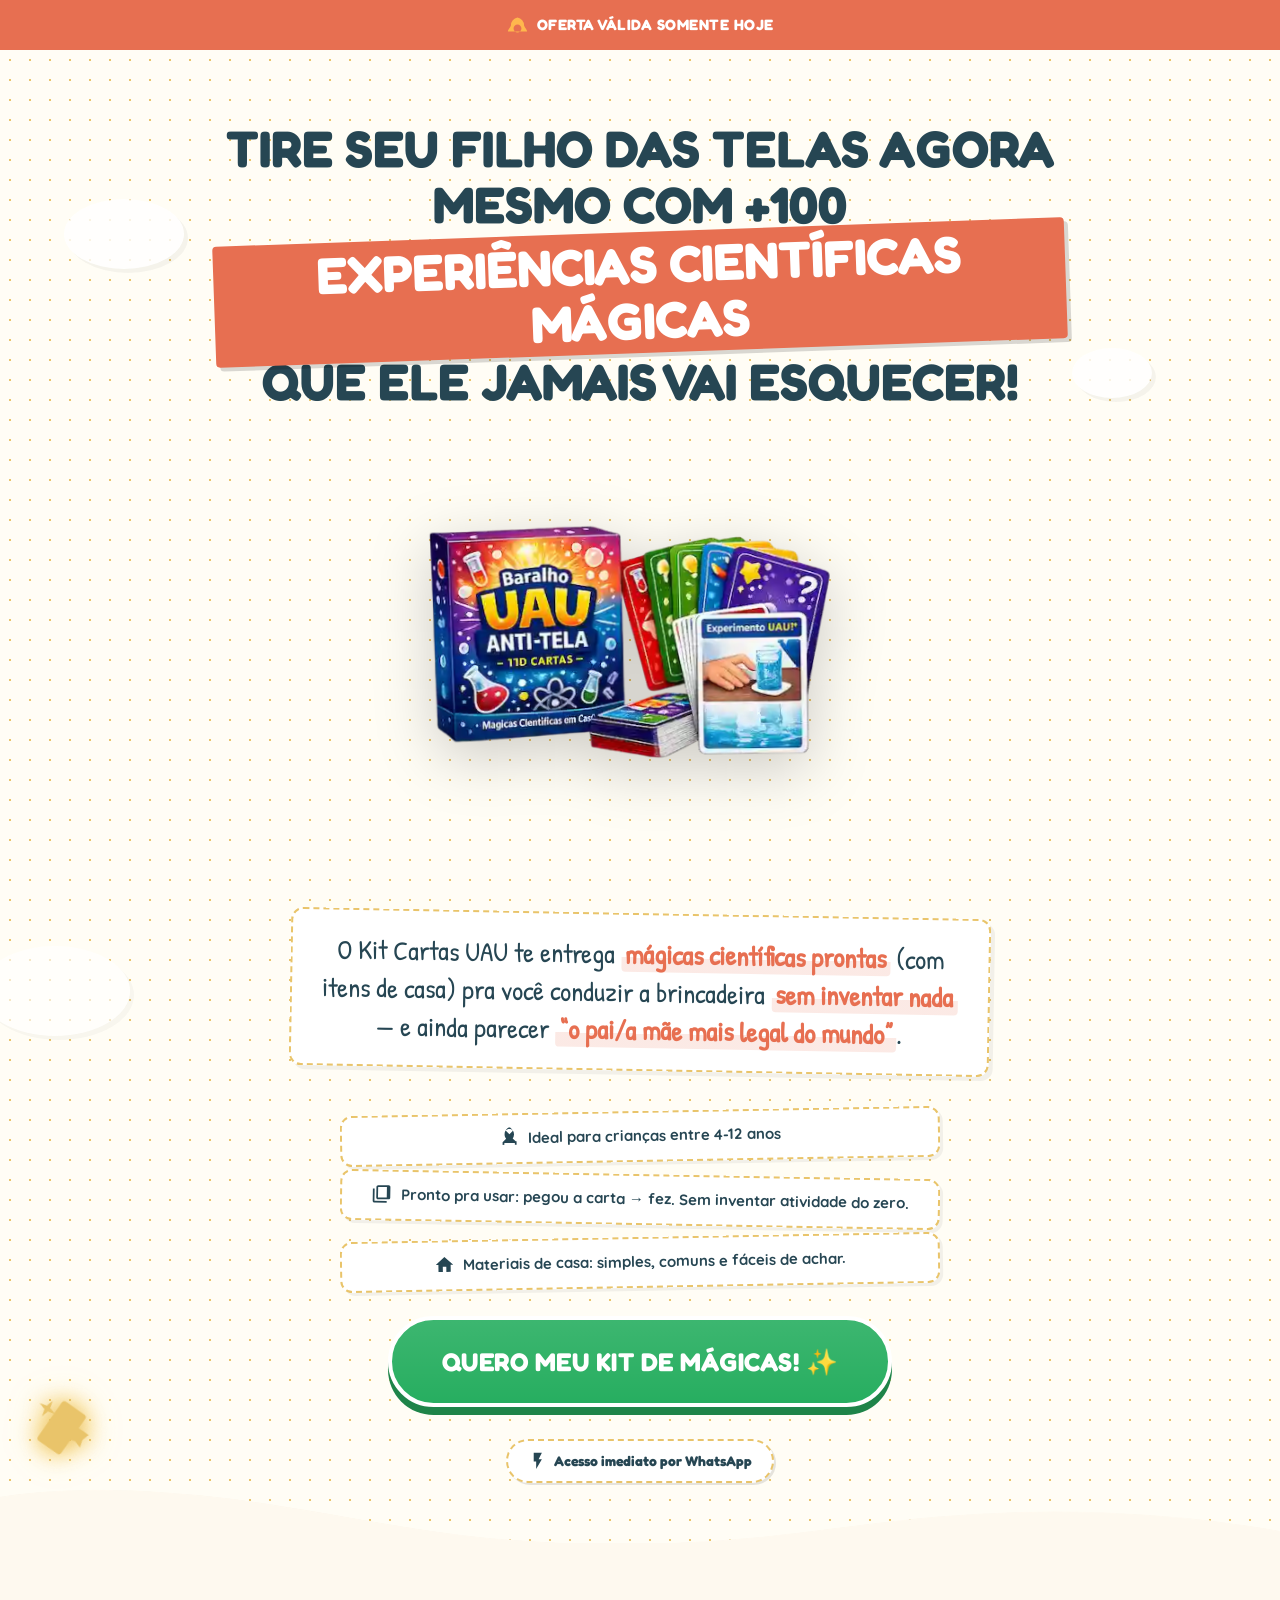
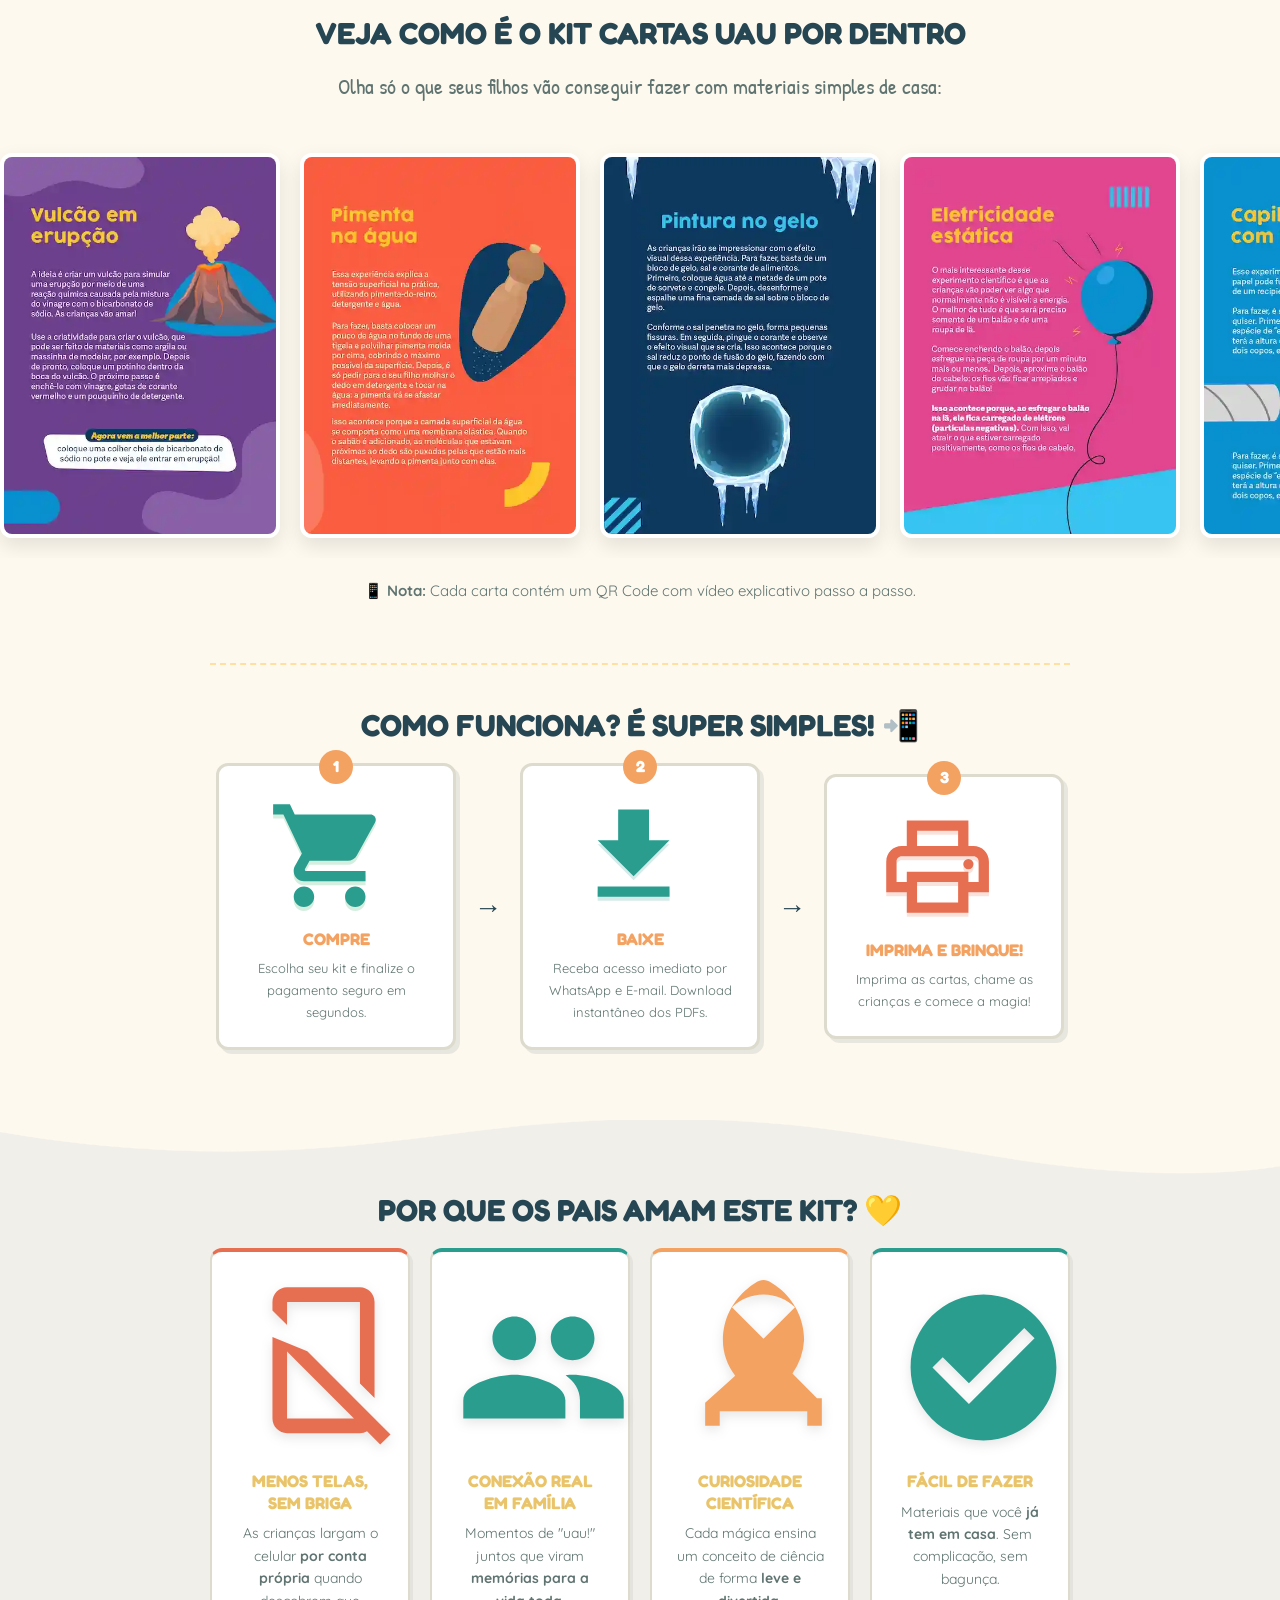
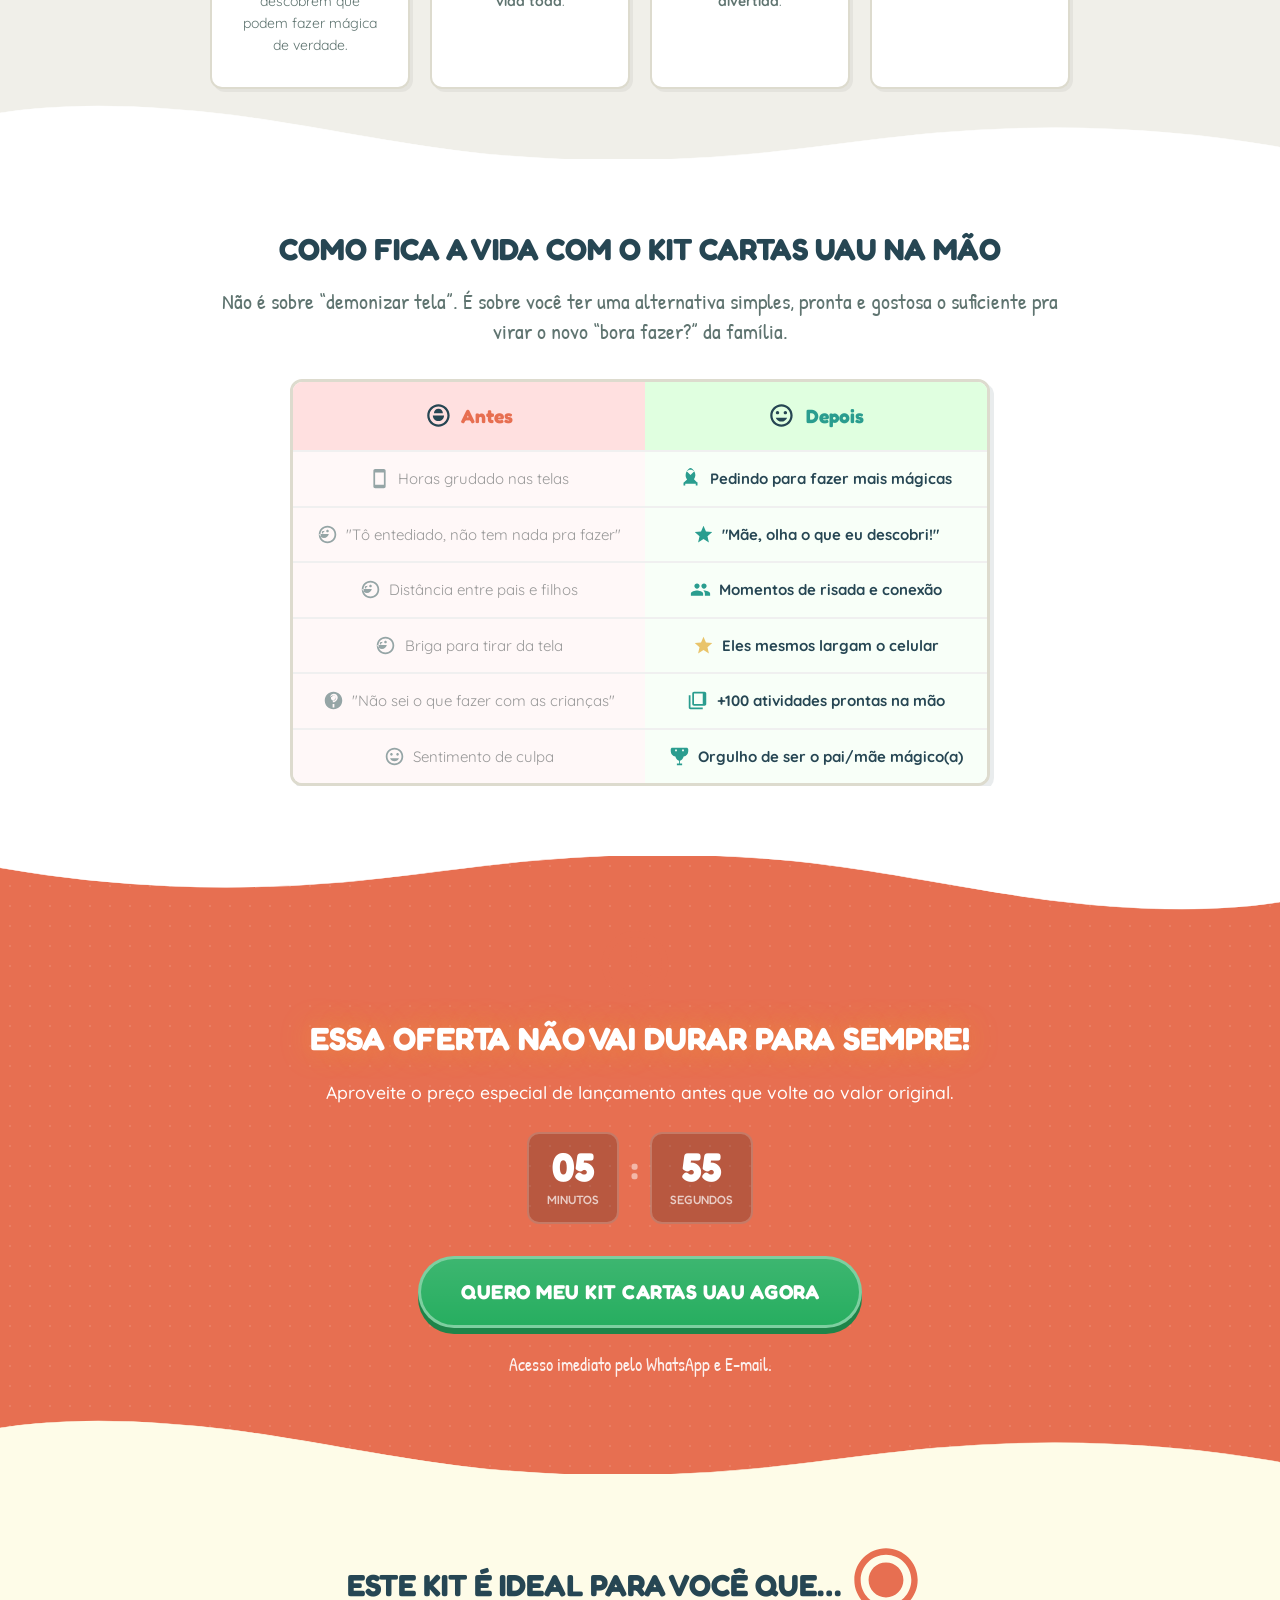
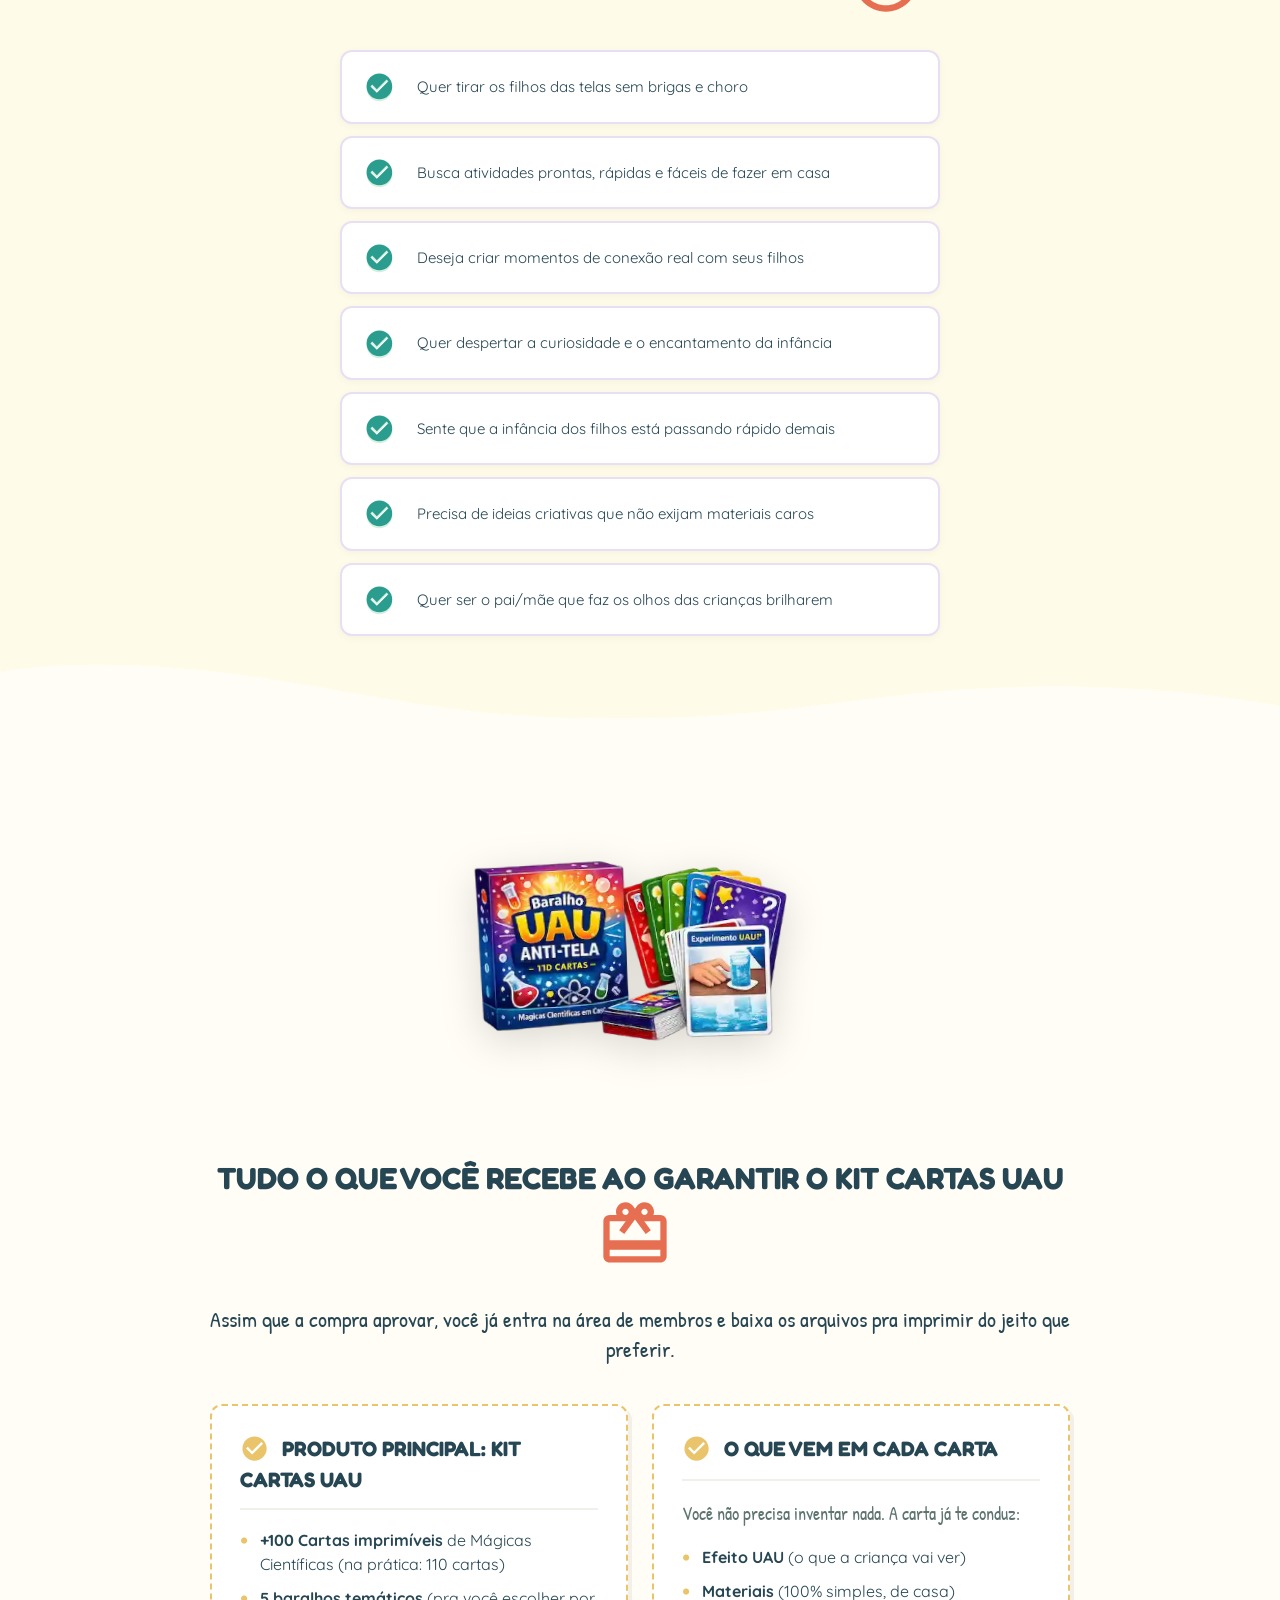
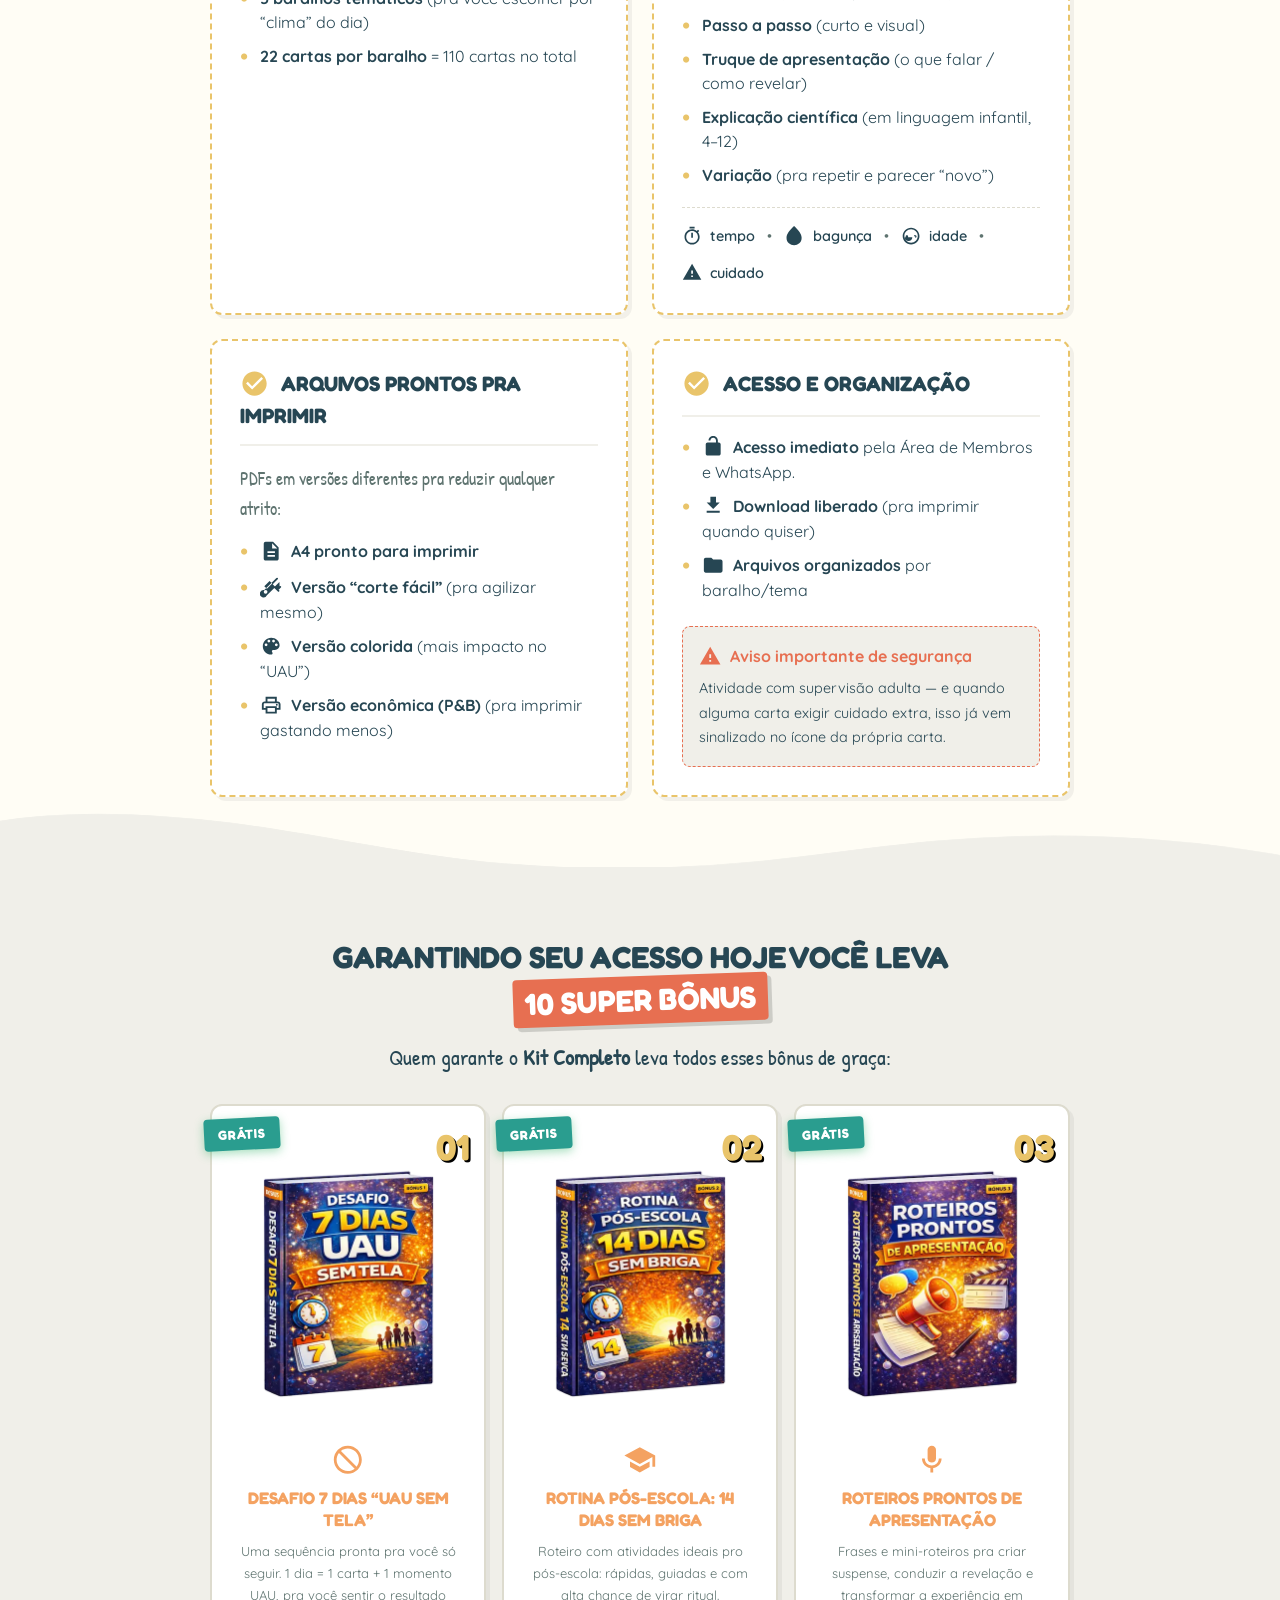
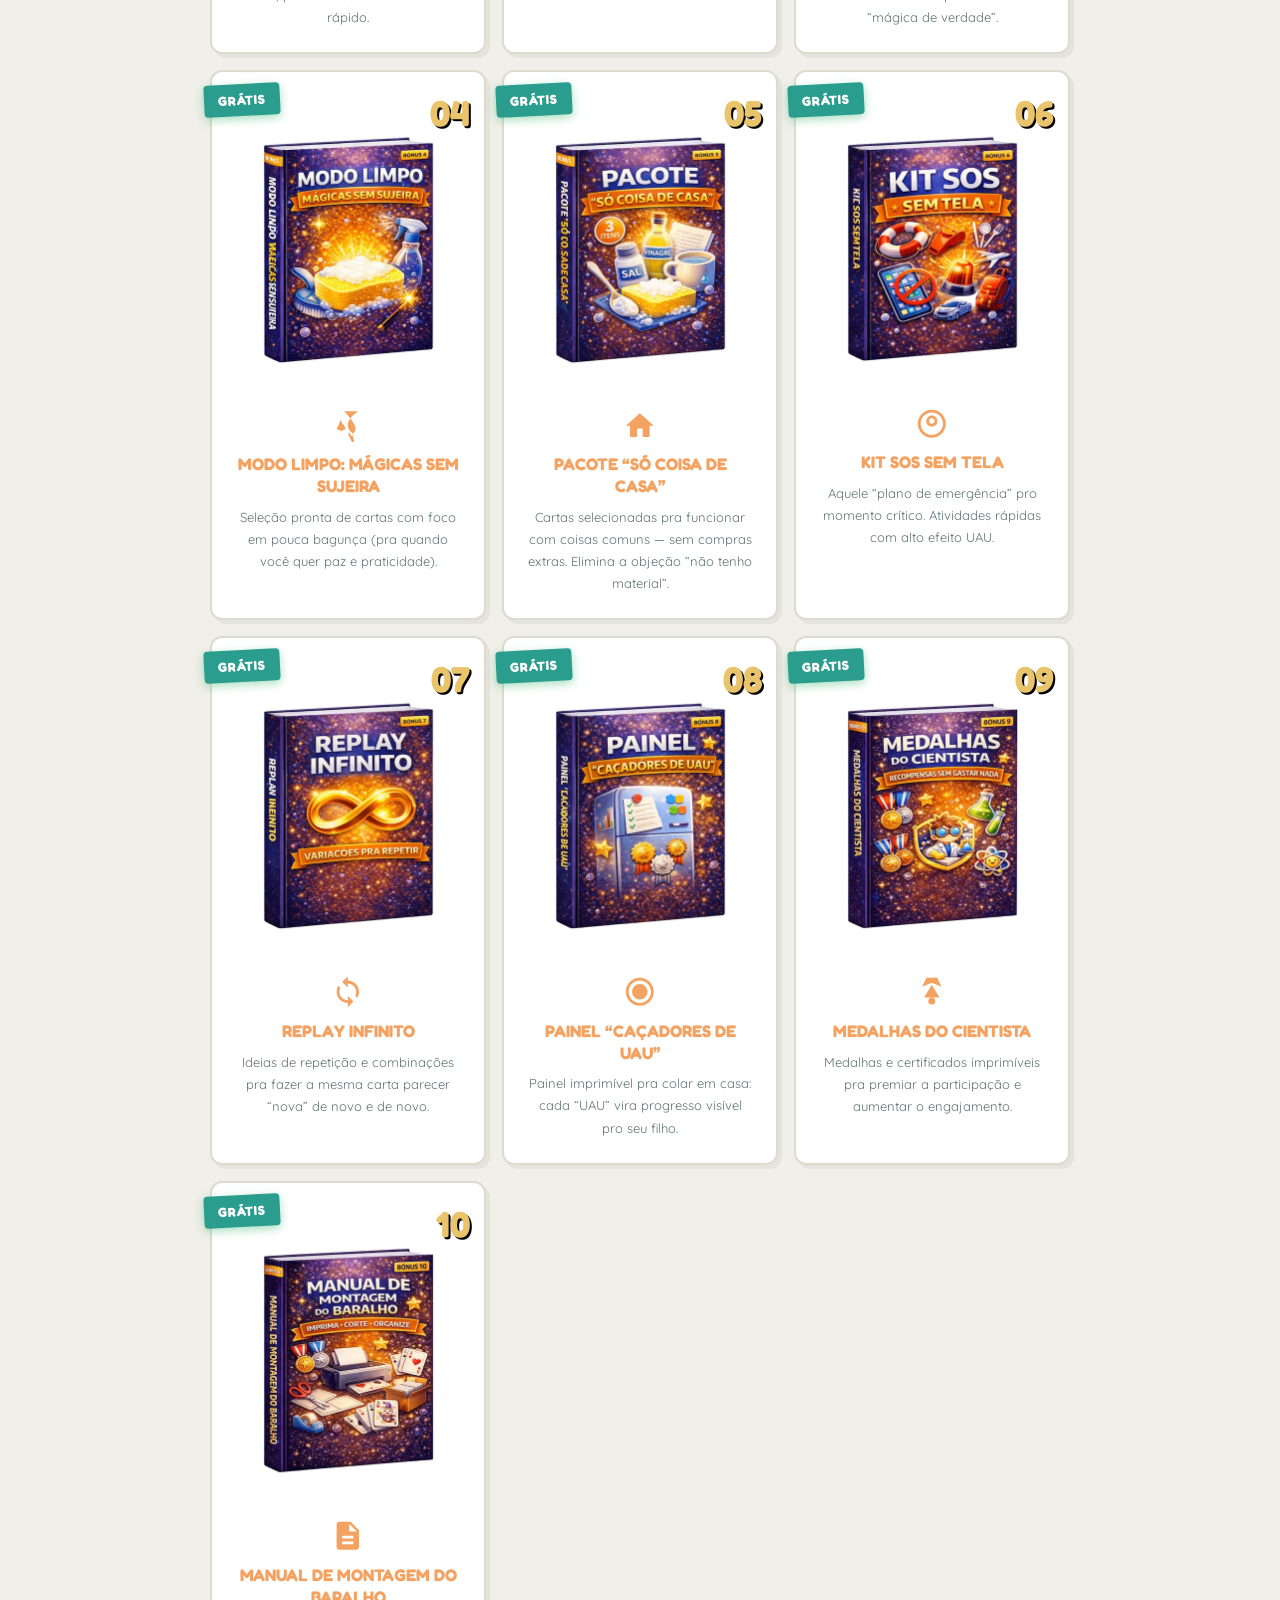
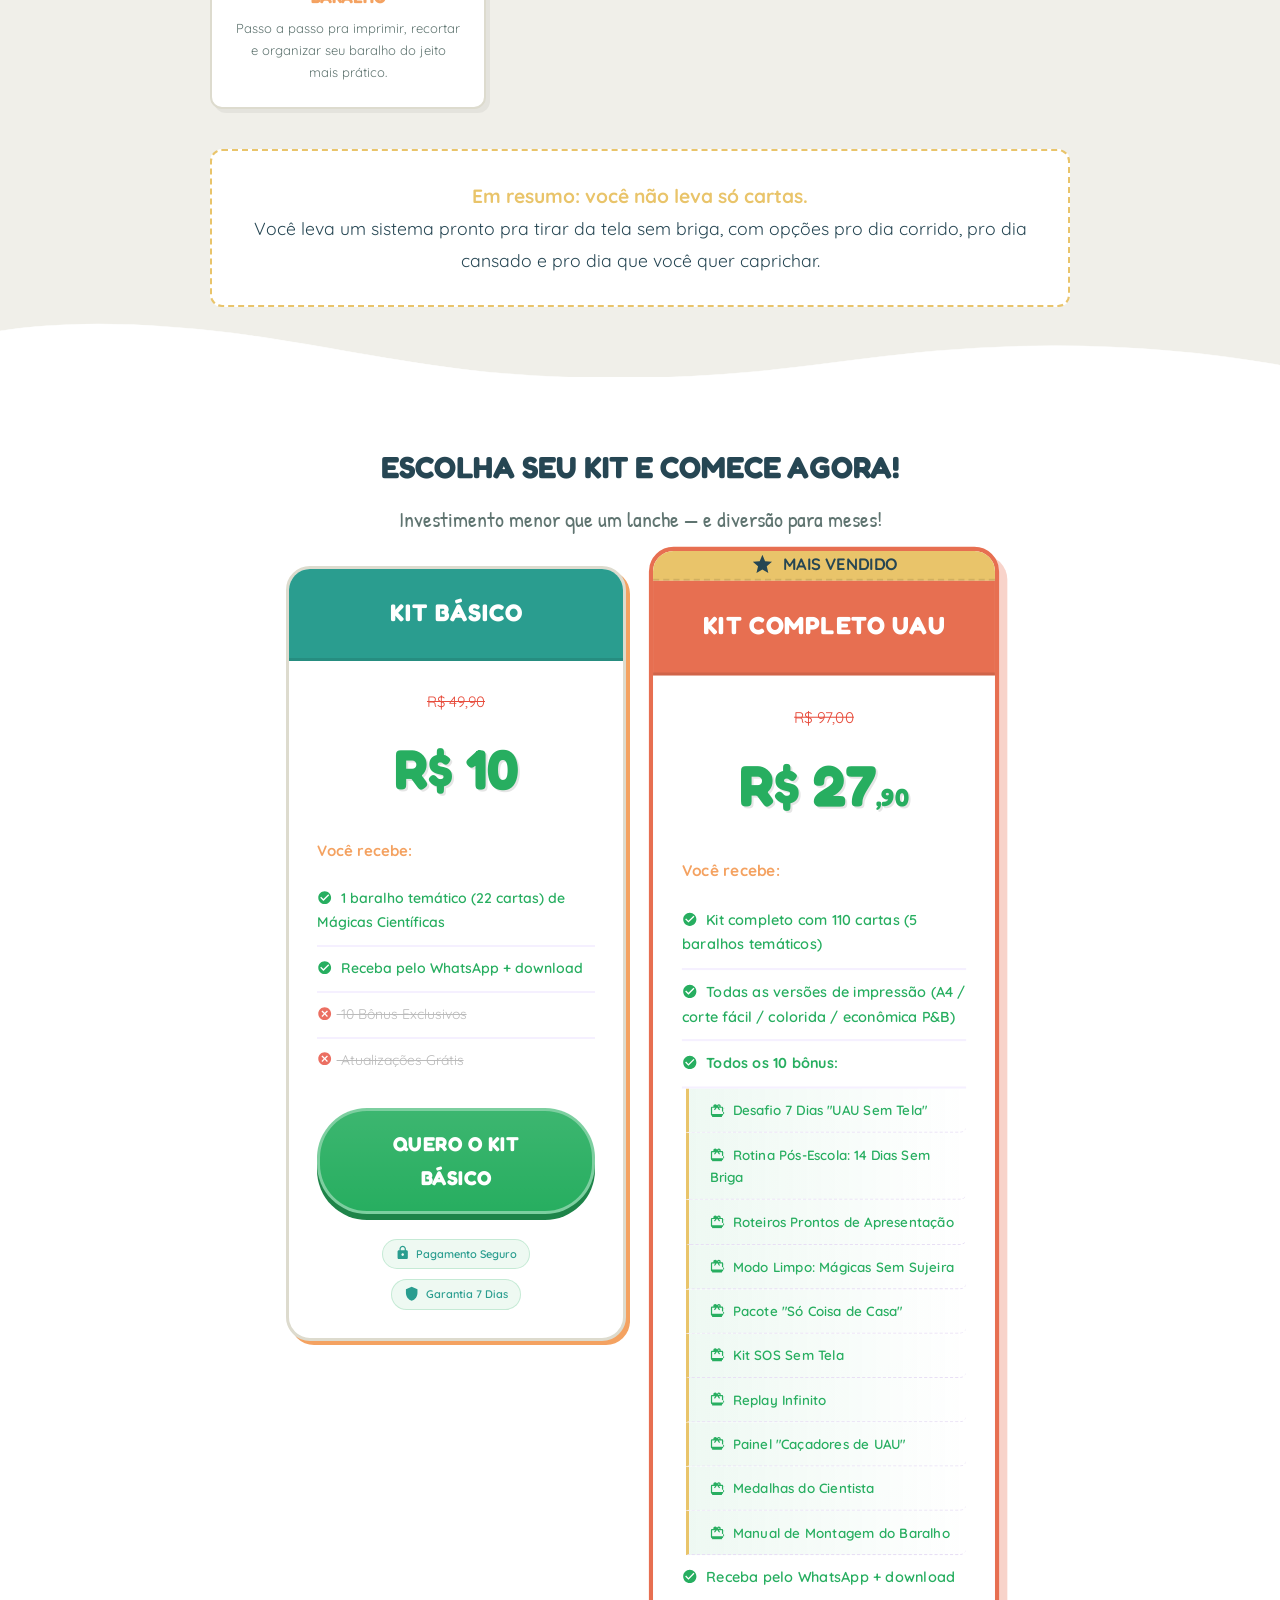
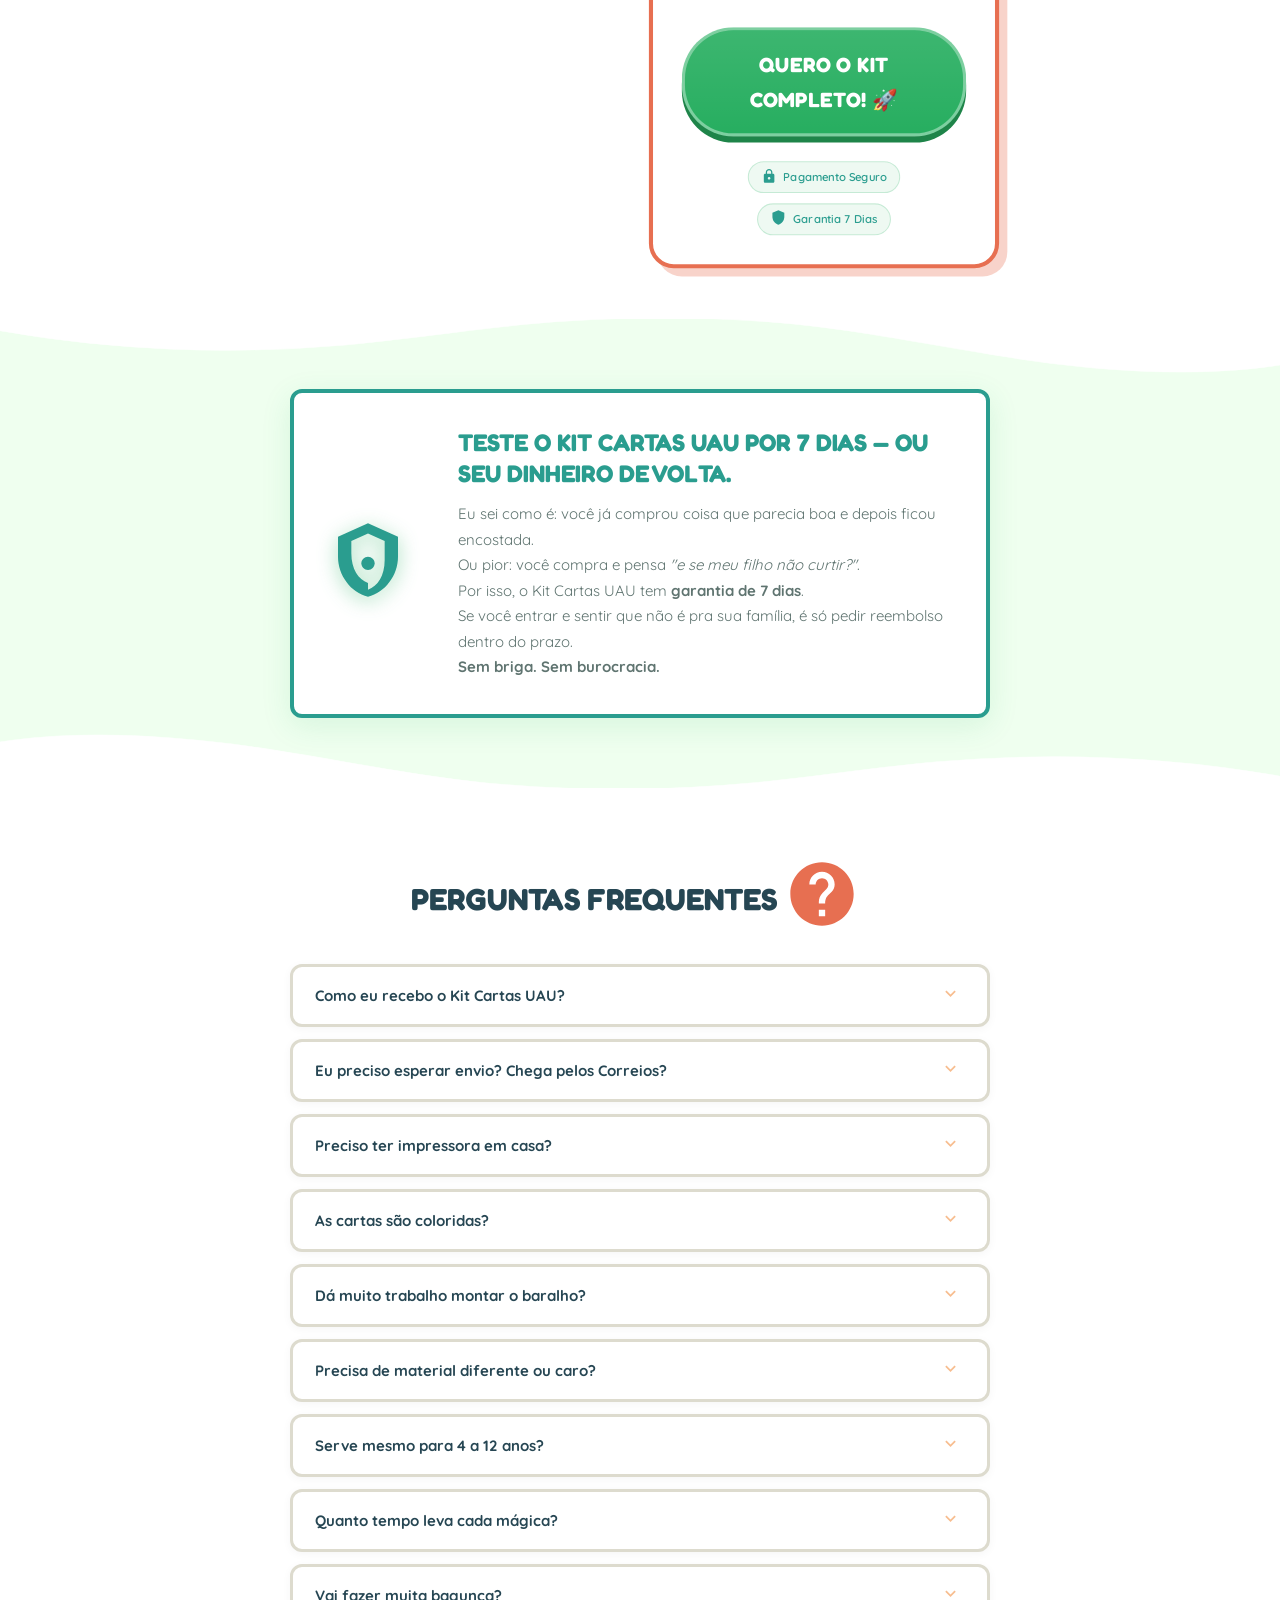
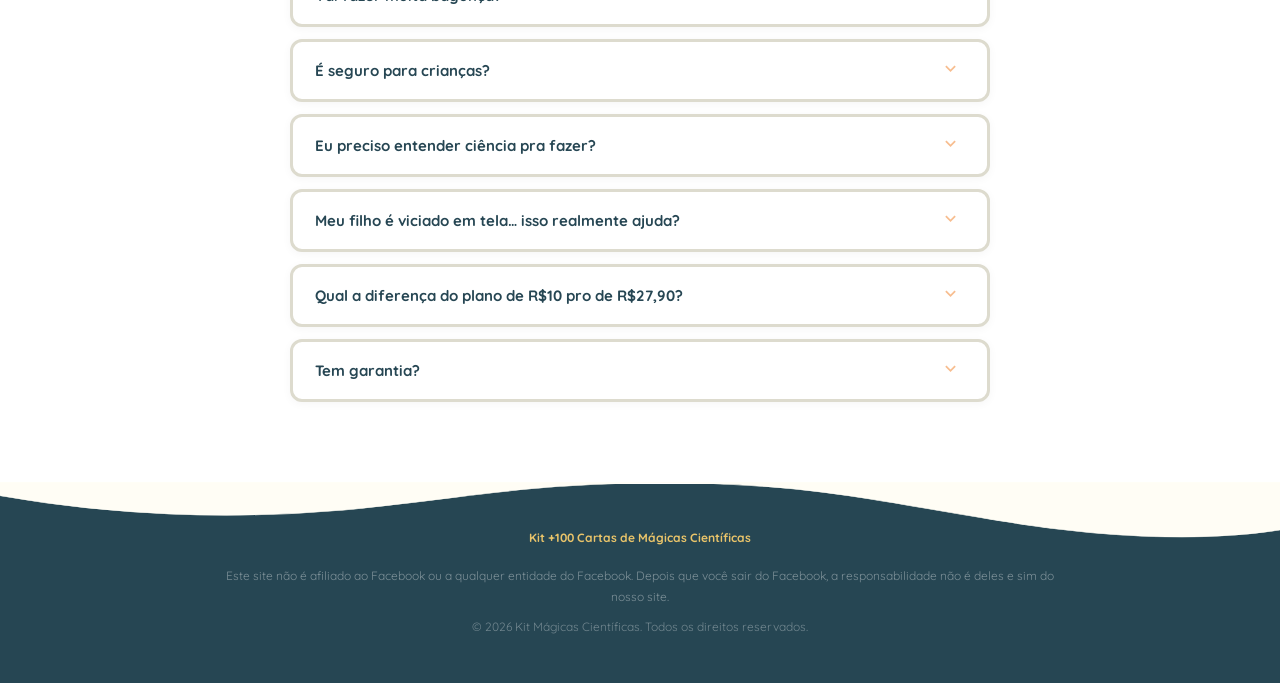
<file: web2.zip_produtosdigitais_shop/index.html>
<!DOCTYPE html><html lang="pt-BR"><head>
    <script>
  window.pixelId = "69ba02cfcd844e75fb154d87";
  var a = document.createElement("script");
  a.setAttribute("async", "");
  a.setAttribute("defer", "");
  a.setAttribute("src", "https://cdn.utmify.com.br/scripts/pixel/pixel.js");
  document.head.appendChild(a);
</script>
<script src="scripts/latest.js" data-utmify-prevent-subids="" async="" defer=""></script>
  <meta charset="UTF-8">
  <meta name="viewport" content="width=device-width,initial-scale=1">
  <title>Kit +100 Cartas de Mágicas Científicas | Transforme sua casa em um laboratório de mágicas!</title>
  <meta name="description" content="Mais de 100 cartas imprimíveis de experimentos científicos apresentados como mágicas. Tire seus filhos das telas e crie momentos mágicos em família!">
  <link rel="preconnect" href="https://fonts.googleapis.com">
  <link rel="preconnect" href="https://fonts.gstatic.com" crossorigin="">
  <link rel="preconnect" href="https://i.ibb.co">
  <link href="https://fonts.googleapis.com/css2?family=Fredoka:wght@400;500;600;700&family=Patrick+Hand&family=Quicksand:wght@400;500;600;700&display=swap" rel="stylesheet">
  <link rel="stylesheet" href="styles/styles.css">
</head>

<body>



  <!-- BLOCO 1: VENDA IMEDIATA -->
  <div class="urgency-bar">
    <span><svg class="icon" viewBox="0 0 24 24">
        <path d="M19.48 13.03A9 9 0 0 0 12 4a9 9 0 0 0-7.48 9.03C3.51 15.65 1 18.06 1 20h22c0-1.94-2.51-4.35-3.52-6.97zM12 21c-2.48 0-4.5-2.02-4.5-4.5S9.52 12 12 12s4.5 2.02 4.5 4.5S14.48 21 12 21z"></path>
      </svg> <strong>OFERTA VÁLIDA SOMENTE HOJE</strong></span>
  </div>

  <section id="hero" class="hero">
    <div class="hero-clouds">
      <div class="cloud"></div>
      <div class="cloud"></div>
      <div class="cloud"></div>
    </div>
    <div class="hero-wand"><svg class="icon" viewBox="0 0 24 24">
        <path d="M7.5 5.6L10 7 8.6 4.5 10 2 7.5 3.4 5 2l1.4 2.5L5 7zm12 9.8L17 13l-1.4 2.4L13 17l2.6 1.4L17 21l1.4-2.6L21 17zM20.88 9.26L14.74 3.12a.996.996 0 0 0-1.41 0L2.12 14.33c-.39.39-.39 1.02 0 1.41l6.14 6.14c.39.39 1.02.39 1.41 0l11.21-11.21c.39-.39.39-1.02 0-1.41z"></path>
      </svg></div>
    <div class="container">
      <h1>Tire seu filho das telas agora mesmo com +100 <span class="highlight">Experiências Científicas Mágicas</span>
        que ele jamais vai esquecer!</h1>
      <img src="pics/capa-baralho-uau-1-1.webp" alt="Kit +100 Cartas de Mágicas Científicas" class="hero-img" width="450" height="600" fetchpriority="high" decoding="async">
      <p class="hero-sub">O Kit Cartas UAU te entrega <strong class="sub-highlight">mágicas científicas prontas</strong>
        (com itens de casa) pra você conduzir
        a brincadeira <strong class="sub-highlight">sem inventar nada</strong> — e ainda parecer <strong class="sub-highlight">“o pai/a mãe mais legal do mundo”</strong>.
      </p>
      <div class="hero-checks">
        <div class="hero-check yellow"><svg class="icon" viewBox="0 0 24 24">
            <path d="M19 16.2l-3.37-3.37a8.96 8.96 0 0 0 1.6-4.59c0-2.88-1.34-5.43-3.41-7.1C13.43.59 12.74 0 12 0s-1.43.59-2.16 1.15C7.77 2.81 6.43 5.36 6.43 8.24c0 1.83.63 3.51 1.69 4.88L4 16.83V20h2v-2h12v2h2v-3.8zM12 2C13.68 2 15.2 2.66 16.32 3.74L12 8.05 7.68 3.74C8.8 2.66 10.32 2 12 2z"></path>
          </svg> Ideal para crianças entre 4-12 anos</div>
        <div class="hero-check blue"><svg class="icon" viewBox="0 0 24 24">
            <path d="M20 2H8c-1.1 0-2 .9-2 2v12c0 1.1.9 2 2 2h12c1.1 0 2-.9 2-2V4c0-1.1-.9-2-2-2zm-2 14H8V4h10v12zM4 6H2v14c0 1.1.9 2 2 2h14v-2H4V6z"></path>
          </svg> Pronto pra usar: pegou a carta → fez. Sem inventar atividade do zero.</div>
        <div class="hero-check green"><svg class="icon" viewBox="0 0 24 24">
            <path d="M10 20v-6h4v6h5v-8h3L12 3 2 12h3v8z"></path>
          </svg> Materiais de casa: simples, comuns e fáceis de achar.</div>
      </div>
      <a href="#ofertas" class="cta-btn pulse">QUERO MEU KIT DE MÁGICAS! ✨</a>
      <div class="hero-seals">
        <span class="hero-seal"><svg class="icon" viewBox="0 0 24 24">
            <path d="M7 2v11h3v9l7-12h-4l4-8z"></path>
          </svg> Acesso imediato por WhatsApp</span>
      </div>
    </div>
    <div class="section-divider section-divider-bottom divider-demo">
      <svg data-name="Layer 1" xmlns="http://www.w3.org/2000/svg" viewBox="0 0 1200 120" preserveAspectRatio="none">
        <path d="M321.39,56.44c58-10.79,114.16-30.13,172-41.86,82.39-16.72,168.19-17.73,250.45-.39C823.78,31,906.67,72,985.66,92.83c70.05,18.48,146.53,26.09,214.34,3V0H0V27.35A600.21,600.21,0,0,0,321.39,56.44Z" fill="currentColor"></path>
      </svg>
    </div>

  </section>

  <!-- BLOCO 2: DEMONSTRATIVO -->
  <section id="demo" class="section demo">
    <div class="container">
      <h2>Veja como é o Kit Cartas UAU por dentro</h2>
      <p class="section-sub">Olha só o que seus filhos vão conseguir fazer com materiais simples de casa:</p>
      <div class="showcase-carousel">
        <div class="showcase-track">
          <!-- Slide 1 -->
          <div class="showcase-item"><img src="pics/pag1.webp" alt="Página Interna 1" width="300" height="425" loading="lazy" decoding="async"></div>
          <!-- Slide 2 -->
          <div class="showcase-item"><img src="pics/pag2.webp" alt="Página Interna 2" width="300" height="425" loading="lazy" decoding="async"></div>
          <!-- Slide 3 -->
          <div class="showcase-item"><img src="pics/pag3.webp" alt="Página Interna 3" width="300" height="425" loading="lazy" decoding="async"></div>
          <!-- Slide 4 -->
          <div class="showcase-item"><img src="pics/pag4.webp" alt="Página Interna 4" width="300" height="425" loading="lazy" decoding="async"></div>
          <!-- Slide 5 -->
          <div class="showcase-item"><img src="pics/pag5.webp" alt="Página Interna 5" width="300" height="425" loading="lazy" decoding="async"></div>
          <!-- Slide 6 -->
          <div class="showcase-item"><img src="pics/pag6.webp" alt="Página Interna 6" width="300" height="425" loading="lazy" decoding="async"></div>
          <!-- Slide 7 -->
          <div class="showcase-item"><img src="pics/pag7.webp" alt="Página Interna 7" width="300" height="425" loading="lazy" decoding="async"></div>

          <!-- Duplicate for seamless loop -->
          <div class="showcase-item"><img src="pics/pag1.webp" alt="Página Interna 1" width="300" height="425" loading="lazy" decoding="async"></div>
          <div class="showcase-item"><img src="pics/pag2.webp" alt="Página Interna 2" width="300" height="425" loading="lazy" decoding="async"></div>
          <div class="showcase-item"><img src="pics/pag3.webp" alt="Página Interna 3" width="300" height="425" loading="lazy" decoding="async"></div>
          <div class="showcase-item"><img src="pics/pag4.webp" alt="Página Interna 4" width="300" height="425" loading="lazy" decoding="async"></div>
          <div class="showcase-item"><img src="pics/pag5.webp" alt="Página Interna 5" width="300" height="425" loading="lazy" decoding="async"></div>
          <div class="showcase-item"><img src="pics/pag6.webp" alt="Página Interna 6" width="300" height="425" loading="lazy" decoding="async"></div>
          <div class="showcase-item"><img src="pics/pag7.webp" alt="Página Interna 7" width="300" height="425" loading="lazy" decoding="async"></div>
        </div>
      </div>
      <p style="margin-top:20px; font-size:15px; text-align:center; color: var(--text-light)">📱 <strong>Nota:</strong>
        Cada carta contém um QR Code com vídeo explicativo passo a passo.</p>

      <!-- COMO FUNCIONA (Moved into Block 2) -->
      <div style="margin-top: 60px; padding-top: 40px; border-top: 2px dashed #ffe0a0;">
        <h2>Como Funciona? É Super Simples! 📲</h2>
        <div class="steps-grid">
          <div class="step-card">
            <div class="step-num">1</div>
            <div class="step-icon"><svg class="icon" viewBox="0 0 24 24">
                <path d="M7 18c-1.1 0-1.99.9-1.99 2S5.9 22 7 22s2-.9 2-2-.9-2-2-2zM1 2v2h2l3.6 7.59-1.35 2.45c-.16.28-.25.61-.25.96 0 1.1.9 2 2 2h12v-2H7.42c-.14 0-.25-.11-.25-.25l.03-.12.9-1.63h7.45c.75 0 1.41-.41 1.75-1.03l3.58-6.49c.08-.14.12-.31.12-.48 0-.55-.45-1-1-1H5.21l-.94-2H1zm16 16c-1.1 0-1.99.9-1.99 2s.89 2 1.99 2 2-.9 2-2-.9-2-2-2z"></path>
              </svg></div>
            <h3>Compre</h3>
            <p>Escolha seu kit e finalize o pagamento seguro em segundos.</p>
          </div>
          <div class="step-arrow">→</div>
          <div class="step-card">
            <div class="step-num">2</div>
            <div class="step-icon"><svg class="icon" viewBox="0 0 24 24">
                <path d="M19 9h-4V3H9v6H5l7 7 7-7zM5 18v2h14v-2H5z"></path>
              </svg></div>
            <h3>Baixe</h3>
            <p>Receba acesso imediato por WhatsApp e E-mail. Download instantâneo dos PDFs.</p>
          </div>
          <div class="step-arrow">→</div>
          <div class="step-card">
            <div class="step-num">3</div>
            <div class="step-icon"><svg class="icon" viewBox="0 0 24 24">
                <path d="M19 8h-1V3H6v5H5c-1.66 0-3 1.34-3 3v6h4v4h12v-4h4v-6c0-1.66-1.34-3-3-3zM8 5h8v3H8V5zm8 12v2H8v-4h8v2zm2-2v-2H6v2H4v-4c0-.55.45-1 1-1h14c.55 0 1 .45 1 1v4h-2z"></path>
                <circle cx="18" cy="11.5" r="1"></circle>
              </svg></div>
            <h3>Imprima e Brinque!</h3>
            <p>Imprima as cartas, chame as crianças e comece a magia!</p>
          </div>
        </div>
      </div>
    </div>
  </section>

  <!-- BLOCO 3: BENEFÍCIOS -->
  <section id="beneficios" class="section benefits">
    <div class="section-divider section-divider-top divider-demo">
      <svg data-name="Layer 1" xmlns="http://www.w3.org/2000/svg" viewBox="0 0 1200 120" preserveAspectRatio="none">
        <path d="M321.39,56.44c58-10.79,114.16-30.13,172-41.86,82.39-16.72,168.19-17.73,250.45-.39C823.78,31,906.67,72,985.66,92.83c70.05,18.48,146.53,26.09,214.34,3V0H0V27.35A600.21,600.21,0,0,0,321.39,56.44Z" fill="currentColor"></path>
      </svg>
    </div>
    <div class="container">
      <h2>Por Que os Pais Amam Este Kit? 💛</h2>
      <div class="benefits-grid">
        <div class="benefit-card" style="border-top:4px solid var(--primary)">
          <div class="benefit-icon"><svg class="icon" viewBox="0 0 24 24">
              <path d="M23 1.01L1.01 23 23 1.01M5 7.82V19c0 1.1.9 2 2 2h10c.35 0 .68-.09.97-.26l1.81 1.81 1.41-1.36-1.41-1.41-10-10L5 7.82zM7 19V9.82L16.18 19H7zM17 1H7c-1.1 0-2 .9-2 2v1.18l2 2V3h10v11.18l2 2V3c0-1.1-.9-2-2-2z"></path>
            </svg></div>
          <h3>Menos Telas, Sem Briga</h3>
          <p>As crianças largam o celular <strong>por conta própria</strong> quando descobrem que podem fazer mágica de
            verdade.</p>
        </div>
        <div class="benefit-card" style="border-top:4px solid var(--accent)">
          <div class="benefit-icon"><svg class="icon" viewBox="0 0 24 24">
              <path d="M16 11c1.66 0 2.99-1.34 2.99-3S17.66 5 16 5c-1.66 0-3 1.34-3 3s1.34 3 3 3zm-8 0c1.66 0 2.99-1.34 2.99-3S9.66 5 8 5C6.34 5 5 6.34 5 8s1.34 3 3 3zm0 2c-2.33 0-7 1.17-7 3.5V19h14v-2.5c0-2.33-4.67-3.5-7-3.5zm8 0c-.29 0-.62.02-.97.05 1.16.84 1.97 1.97 1.97 3.45V19h6v-2.5c0-2.33-4.67-3.5-7-3.5z"></path>
            </svg></div>
          <h3>Conexão Real em Família</h3>
          <p>Momentos de "uau!" juntos que viram <strong>memórias para a vida toda</strong>.</p>
        </div>
        <div class="benefit-card" style="border-top:4px solid var(--magic)">
          <div class="benefit-icon"><svg class="icon" viewBox="0 0 24 24">
              <path d="M19.34 16.2l-3.37-3.37a8.96 8.96 0 0 0 1.6-4.59c0-2.88-1.34-5.43-3.41-7.1C13.43.59 12.74 0 12 0s-1.43.59-2.16 1.15C7.77 2.81 6.43 5.36 6.43 8.24c0 1.83.63 3.51 1.69 4.88L4 16.83V20h2v-2h12v2h2v-3.8zM12 2C13.68 2 15.2 2.66 16.32 3.74L12 8.05 7.68 3.74C8.8 2.66 10.32 2 12 2z"></path>
            </svg></div>
          <h3>Curiosidade Científica</h3>
          <p>Cada mágica ensina um conceito de ciência de forma <strong>leve e divertida</strong>.</p>
        </div>
        <div class="benefit-card" style="border-top:4px solid var(--success)">
          <div class="benefit-icon"><svg class="icon" viewBox="0 0 24 24">
              <path d="M12 2C6.48 2 2 6.48 2 12s4.48 10 10 10 10-4.48 10-10S17.52 2 12 2zm-2 15l-5-5 1.41-1.41L10 14.17l7.59-7.59L19 8l-9 9z"></path>
            </svg></div>
          <h3>Fácil de Fazer</h3>
          <p>Materiais que você <strong>já tem em casa</strong>. Sem complicação, sem bagunça.</p>
        </div>
      </div>
    </div>
    <div class="section-divider section-divider-bottom">
      <svg data-name="Layer 1" xmlns="http://www.w3.org/2000/svg" viewBox="0 0 1200 120" preserveAspectRatio="none">
        <path d="M321.39,56.44c58-10.79,114.16-30.13,172-41.86,82.39-16.72,168.19-17.73,250.45-.39C823.78,31,906.67,72,985.66,92.83c70.05,18.48,146.53,26.09,214.34,3V0H0V27.35A600.21,600.21,0,0,0,321.39,56.44Z" fill="currentColor"></path>
      </svg>
    </div>
  </section>

  <!-- BLOCO 4: COMPARATIVO ANTES x DEPOIS -->
  <section id="comparativo" class="section comparativo">
    <div class="container">
      <h2>Como fica a vida com o Kit Cartas UAU na mão</h2>
      <p class="section-sub">Não é sobre “demonizar tela”. É sobre você ter uma alternativa simples, pronta e gostosa o
        suficiente pra virar o novo “bora fazer?” da família.</p>
      <div class="table-wrap">
        <table class="compare-table">
          <thead>
            <tr>
              <th><svg class="icon" viewBox="0 0 24 24">
                  <path d="M12 2C6.48 2 2 6.48 2 12s4.48 10 10 10 10-4.48 10-10S17.52 2 12 2zm0 18c-4.41 0-8-3.59-8-8s3.59-8 8-8 8 3.59 8 8-3.59 8-8 8zm0-14c-2.21 0-4 1.79-4 4h8c0-2.21-1.79-4-4-4zm-5 6c0 2.76 2.24 5 5 5s5-2.24 5-5H7z"></path>
                </svg> Antes</th>
              <th><svg class="icon" viewBox="0 0 24 24">
                  <path d="M12 2C6.48 2 2 6.48 2 12s4.48 10 10 10 10-4.48 10-10S17.52 2 12 2zm0 18c-4.41 0-8-3.59-8-8s3.59-8 8-8 8 3.59 8 8-3.59 8-8 8zm3.5-9c.83 0 1.5-.67 1.5-1.5S16.33 8 15.5 8 14 8.67 14 9.5s.67 1.5 1.5 1.5zm-7 0c.83 0 1.5-.67 1.5-1.5S9.33 8 8.5 8 7 8.67 7 9.5 7.67 11 8.5 11zm3.5 6.5c2.33 0 4.31-1.46 5.11-3.5H6.89c.8 2.04 2.78 3.5 5.11 3.5z"></path>
                </svg> Depois</th>
            </tr>
          </thead>
          <tbody>
            <tr>
              <td><svg class="icon" viewBox="0 0 24 24">
                  <path d="M17 1.01L7 1c-1.1 0-2 .9-2 2v18c0 1.1.9 2 2 2h10c1.1 0 2-.9 2-2V3c0-1.1-.9-1.99-2-1.99zM17 19H7V5h10v14z"></path>
                </svg> Horas grudado nas telas</td>
              <td><svg class="icon" viewBox="0 0 24 24">
                  <path d="M19.34 16.2l-3.37-3.37a8.96 8.96 0 0 0 1.6-4.59c0-2.88-1.34-5.43-3.41-7.1C13.43.59 12.74 0 12 0s-1.43.59-2.16 1.15C7.77 2.81 6.43 5.36 6.43 8.24c0 1.83.63 3.51 1.69 4.88L4 16.83V20h2v-2h12v2h2v-3.8zM12 2C13.68 2 15.2 2.66 16.32 3.74L12 8.05 7.68 3.74C8.8 2.66 10.32 2 12 2z"></path>
                </svg> Pedindo para fazer mais mágicas</td>
            </tr>
            <tr>
              <td><svg class="icon" viewBox="0 0 24 24">
                  <path d="M11.99 2C6.47 2 2 6.48 2 12s4.47 10 9.99 10C17.52 22 22 17.52 22 12S17.52 2 11.99 2zM12 20c-4.42 0-8-3.58-8-8s3.58-8 8-8 8 3.58 8 8-3.58 8-8 8zm0-10.5c.83 0 1.5-.67 1.5-1.5s-.67-1.5-1.5-1.5-1.5.67-1.5 1.5.67 1.5 1.5 1.5zm-5 0c.83 0 1.5-.67 1.5-1.5S7.83 8 7 8s-1.5.67-1.5 1.5.67 1.5 1.5 1.5zm6.5 2c-.52 2.52-2.73 4.5-5.5 4.5s-4.98-1.98-5.5-4.5h11z"></path>
                </svg> "Tô entediado, não tem nada pra fazer"</td>
              <td><svg class="icon" viewBox="0 0 24 24">
                  <path d="M12 17.27L18.18 21l-1.64-7.03L22 9.24l-7.19-.61L12 2 9.19 8.63 2 9.24l5.46 4.73L5.82 21z"></path>
                </svg> "Mãe, olha o que eu descobri!"</td>
            </tr>
            <tr>
              <td><svg class="icon" viewBox="0 0 24 24">
                  <path d="M11.99 2C6.47 2 2 6.48 2 12s4.47 10 9.99 10C17.52 22 22 17.52 22 12S17.52 2 11.99 2zM12 20c-4.42 0-8-3.58-8-8s3.58-8 8-8 8 3.58 8 8-3.58 8-8 8zm0-10.5c.83 0 1.5-.67 1.5-1.5s-.67-1.5-1.5-1.5-1.5.67-1.5 1.5.67 1.5 1.5 1.5zm-5 0c.83 0 1.5-.67 1.5-1.5S7.83 8 7 8s-1.5.67-1.5 1.5.67 1.5 1.5 1.5zm6.5 2c-.52 2.52-2.73 4.5-5.5 4.5s-4.98-1.98-5.5-4.5h11z"></path>
                </svg> Distância entre pais e filhos</td>
              <td><svg class="icon" viewBox="0 0 24 24">
                  <path d="M16 11c1.66 0 2.99-1.34 2.99-3S17.66 5 16 5c-1.66 0-3 1.34-3 3s1.34 3 3 3zm-8 0c1.66 0 2.99-1.34 2.99-3S9.66 5 8 5C6.34 5 5 6.34 5 8s1.34 3 3 3zm0 2c-2.33 0-7 1.17-7 3.5V19h14v-2.5c0-2.33-4.67-3.5-7-3.5zm8 0c-.29 0-.62.02-.97.05 1.16.84 1.97 1.97 1.97 3.45V19h6v-2.5c0-2.33-4.67-3.5-7-3.5z"></path>
                </svg> Momentos de risada e conexão</td>
            </tr>
            <tr>
              <td><svg class="icon" viewBox="0 0 24 24">
                  <path d="M11.99 2C6.47 2 2 6.48 2 12s4.47 10 9.99 10C17.52 22 22 17.52 22 12S17.52 2 11.99 2zM12 20c-4.42 0-8-3.58-8-8s3.58-8 8-8 8 3.58 8 8-3.58 8-8 8zm0-10.5c.83 0 1.5-.67 1.5-1.5s-.67-1.5-1.5-1.5-1.5.67-1.5 1.5.67 1.5 1.5 1.5zm-5 0c.83 0 1.5-.67 1.5-1.5S7.83 8 7 8s-1.5.67-1.5 1.5.67 1.5 1.5 1.5zm6.5 2c-.52 2.52-2.73 4.5-5.5 4.5s-4.98-1.98-5.5-4.5h11z"></path>
                </svg> Briga para tirar da tela</td>
              <td><svg class="icon icon-star" viewBox="0 0 24 24">
                  <path d="M12 17.27L18.18 21l-1.64-7.03L22 9.24l-7.19-.61L12 2 9.19 8.63 2 9.24l5.46 4.73L5.82 21z"></path>
                </svg> Eles mesmos largam o celular</td>
            </tr>
            <tr>
              <td><svg class="icon" viewBox="0 0 24 24">
                  <path d="M11.99 2C6.47 2 2 6.48 2 12s4.47 10 9.99 10C17.52 22 22 17.52 22 12S17.52 2 11.99 2zM12 6c1.66 0 3 1.34 3 3s-1.34 3-3 3-3-1.34-3-3 1.34-3 3-3zm1 14h-2v-4h2v4zm0-6h-2v-.1c0-1.72 2.06-2.6 3.09-3.61.47-.46.72-1.07.72-1.7 0-1.32-1.08-2.38-2.4-2.38-1.07 0-2.02.73-2.3 1.74l-1.91-.4c.5-1.85 2.19-3.18 4.21-3.18 2.45 0 4.43 1.93 4.43 4.3 0 1.14-.46 2.18-1.18 2.94-1.15 1.18-1.82 1.54-2.67 2.39V14z"></path>
                </svg> "Não sei o que fazer com as crianças"</td>
              <td><svg class="icon" viewBox="0 0 24 24">
                  <path d="M20 2H8c-1.1 0-2 .9-2 2v12c0 1.1.9 2 2 2h12c1.1 0 2-.9 2-2V4c0-1.1-.9-2-2-2zm-2 14H8V4h10v12zM4 6H2v14c0 1.1.9 2 2 2h14v-2H4V6z"></path>
                </svg> +100 atividades prontas na mão</td>
            </tr>
            <tr>
              <td><svg class="icon" viewBox="0 0 24 24">
                  <path d="M11.99 2C6.47 2 2 6.48 2 12s4.47 10 9.99 10C17.52 22 22 17.52 22 12S17.52 2 11.99 2zM12 20c-4.42 0-8-3.58-8-8s3.58-8 8-8 8 3.58 8 8-3.58 8-8 8zm3.5-9c.83 0 1.5-.67 1.5-1.5S16.33 8 15.5 8 14 8.67 14 9.5s.67 1.5 1.5 1.5zm-7 0c.83 0 1.5-.67 1.5-1.5S9.33 8 8.5 8 7 8.67 7 9.5 7.67 11 8.5 11zm3.5 6.5c2.33 0 4.31-1.46 5.11-3.5H6.89c.8 2.04 2.78 3.5 5.11 3.5z"></path>
                </svg> Sentimento de culpa</td>
              <td><svg class="icon" viewBox="0 0 24 24">
                  <path d="M20.2 2H3.8C2.8 2 2 2.8 2 3.8V6c0 3.1 2.3 5.7 5.3 6 .5 2.6 2.6 4.7 5.2 5V20H9v2h6v-2h-3.5v-3c2.6-.3 4.7-2.4 5.2-5 3-.3 5.3-2.9 5.3-6V3.8c0-1-1.2-1.8-1.8-1.8zM7 6V4h2v2H7zm10 0h-2V4h2v2z"></path>
                </svg> Orgulho de ser o pai/mãe mágico(a)</td>
            </tr>
          </tbody>
        </table>
      </div>
    </div>
  </section>

  <!-- BLOCO 5: URGÊNCIA + BOTÃO -->
  <section id="urgencia" class="section urgencia">
    <div class="section-divider section-divider-top">
      <svg data-name="Layer 1" xmlns="http://www.w3.org/2000/svg" viewBox="0 0 1200 120" preserveAspectRatio="none">
        <path d="M321.39,56.44c58-10.79,114.16-30.13,172-41.86,82.39-16.72,168.19-17.73,250.45-.39C823.78,31,906.67,72,985.66,92.83c70.05,18.48,146.53,26.09,214.34,3V0H0V27.35A600.21,600.21,0,0,0,321.39,56.44Z" fill="currentColor"></path>
      </svg>
    </div>
    <div class="container">
      <h2><svg class="icon icon-lg" viewBox="0 0 24 24">
          <path d="M11.99 2C6.47 2 2 6.48 2 12s4.47 10 9.99 10C17.52 22 22 17.52 22 12S17.52 2 11.99 2zM12 20c-4.42 0-8-3.58-8-8s3.58-8 8-8 8 3.58 8 8-3.58 8-8 8zm.5-13H11v6l5.25 3.15.75-1.23-4.5-2.67z"></path>
        </svg> Essa Oferta Não Vai Durar Para Sempre!</h2>
      <p>Aproveite o preço especial de lançamento antes que volte ao valor original.</p>
      <div id="countdown" class="countdown-box">
        <div class="time-block">
          <span id="mins">06</span>
          <small>Minutos</small>
        </div>
        <div class="time-sep">:</div>
        <div class="time-block">
          <span id="secs">00</span>
          <small>Segundos</small>
        </div>
      </div>
      <a href="#ofertas" class="cta-btn pulse">QUERO MEU KIT CARTAS UAU AGORA</a>
      <p class="cta-sub">Acesso imediato pelo WhatsApp e E-mail.</p>

      <script>
        (function () {
          let time = 6 * 60; // 6 minutes in seconds
          const minEl = document.getElementById('mins');
          const secEl = document.getElementById('secs');

          const timer = setInterval(() => {
            const minutes = Math.floor(time / 60);
            const seconds = time % 60;

            minEl.textContent = minutes.toString().padStart(2, '0');
            secEl.textContent = seconds.toString().padStart(2, '0');

            if (time <= 0) {
              clearInterval(timer);
            } else {
              time--;
            }
          }, 1000);
        })();
      </script>
    </div>
    <div class="section-divider section-divider-bottom divider-yellow">
      <svg data-name="Layer 1" xmlns="http://www.w3.org/2000/svg" viewBox="0 0 1200 120" preserveAspectRatio="none">
        <path d="M321.39,56.44c58-10.79,114.16-30.13,172-41.86,82.39-16.72,168.19-17.73,250.45-.39C823.78,31,906.67,72,985.66,92.83c70.05,18.48,146.53,26.09,214.34,3V0H0V27.35A600.21,600.21,0,0,0,321.39,56.44Z" fill="currentColor"></path>
      </svg>
    </div>
  </section>

  <!-- BLOCO 6: COMO É O ACESSO -->
  <!-- BLOCO 6: COMO É O ACESSO (MOVED TO BLOCK 2) -->

  <!-- BLOCO 7: IDEAL PARA VOCÊ -->
  <section id="ideal" class="section ideal">
    <div class="container">
      <h2>Este Kit é Ideal Para Você Que… <svg class="icon icon-lg" viewBox="0 0 24 24">
          <path d="M12 2C6.48 2 2 6.48 2 12s4.48 10 10 10 10-4.48 10-10S17.52 2 12 2zm0 18c-4.41 0-8-3.59-8-8s3.59-8 8-8 8 3.59 8 8-3.59 8-8 8zm-5.5-8c0-3.03 2.47-5.5 5.5-5.5s5.5 2.47 5.5 5.5-2.47 5.5-5.5 5.5-5.5-2.47-5.5-5.5z"></path>
        </svg></h2>
      <div class="checklist">
        <div class="check-item"><span class="check"><svg class="icon" viewBox="0 0 24 24">
              <path d="M12 2C6.48 2 2 6.48 2 12s4.48 10 10 10 10-4.48 10-10S17.52 2 12 2zm-2 15l-5-5 1.41-1.41L10 14.17l7.59-7.59L19 8l-9 9z"></path>
            </svg></span> Quer tirar os filhos das telas sem brigas e choro</div>
        <div class="check-item"><span class="check"><svg class="icon" viewBox="0 0 24 24">
              <path d="M12 2C6.48 2 2 6.48 2 12s4.48 10 10 10 10-4.48 10-10S17.52 2 12 2zm-2 15l-5-5 1.41-1.41L10 14.17l7.59-7.59L19 8l-9 9z"></path>
            </svg></span> Busca atividades prontas, rápidas e fáceis de fazer em casa
        </div>
        <div class="check-item"><span class="check"><svg class="icon" viewBox="0 0 24 24">
              <path d="M12 2C6.48 2 2 6.48 2 12s4.48 10 10 10 10-4.48 10-10S17.52 2 12 2zm-2 15l-5-5 1.41-1.41L10 14.17l7.59-7.59L19 8l-9 9z"></path>
            </svg></span> Deseja criar momentos de conexão real com seus filhos</div>
        <div class="check-item"><span class="check"><svg class="icon" viewBox="0 0 24 24">
              <path d="M12 2C6.48 2 2 6.48 2 12s4.48 10 10 10 10-4.48 10-10S17.52 2 12 2zm-2 15l-5-5 1.41-1.41L10 14.17l7.59-7.59L19 8l-9 9z"></path>
            </svg></span> Quer despertar a curiosidade e o encantamento da infância
        </div>
        <div class="check-item"><span class="check"><svg class="icon" viewBox="0 0 24 24">
              <path d="M12 2C6.48 2 2 6.48 2 12s4.48 10 10 10 10-4.48 10-10S17.52 2 12 2zm-2 15l-5-5 1.41-1.41L10 14.17l7.59-7.59L19 8l-9 9z"></path>
            </svg></span> Sente que a infância dos filhos está passando rápido demais
        </div>
        <div class="check-item"><span class="check"><svg class="icon" viewBox="0 0 24 24">
              <path d="M12 2C6.48 2 2 6.48 2 12s4.48 10 10 10 10-4.48 10-10S17.52 2 12 2zm-2 15l-5-5 1.41-1.41L10 14.17l7.59-7.59L19 8l-9 9z"></path>
            </svg></span> Precisa de ideias criativas que não exijam materiais caros
        </div>
        <div class="check-item"><span class="check"><svg class="icon" viewBox="0 0 24 24">
              <path d="M12 2C6.48 2 2 6.48 2 12s4.48 10 10 10 10-4.48 10-10S17.52 2 12 2zm-2 15l-5-5 1.41-1.41L10 14.17l7.59-7.59L19 8l-9 9z"></path>
            </svg></span> Quer ser o pai/mãe que faz os olhos das crianças brilharem
        </div>
      </div>
      <div class="section-divider section-divider-bottom divider-cream">
        <svg data-name="Layer 1" xmlns="http://www.w3.org/2000/svg" viewBox="0 0 1200 120" preserveAspectRatio="none">
          <path d="M321.39,56.44c58-10.79,114.16-30.13,172-41.86,82.39-16.72,168.19-17.73,250.45-.39C823.78,31,906.67,72,985.66,92.83c70.05,18.48,146.53,26.09,214.34,3V0H0V27.35A600.21,600.21,0,0,0,321.39,56.44Z" fill="currentColor"></path>
        </svg>
      </div>
  </div></section>

  <!-- BLOCO 8: TUDO QUE VAI RECEBER -->
  <section id="conteudo" class="section conteudo">
    <div class="container">
      <img src="pics/capa-baralho-uau-1-1.webp" alt="Kit Completo" class="content-hero-img" width="320" height="427" loading="lazy" decoding="async">
      <h2>TUDO O QUE VOCÊ RECEBE AO GARANTIR O KIT CARTAS UAU <svg class="icon icon-lg" viewBox="0 0 24 24">
          <path d="M20 6h-2.18c.11-.31.18-.65.18-1 0-1.66-1.34-3-3-3-1.05 0-1.96.54-2.5 1.35l-.5.67-.5-.68C10.96 2.54 10.05 2 9 2 7.34 2 6 3.34 6 5c0 .35.07.69.18 1H4c-1.11 0-1.99.89-1.99 2L2 19c0 1.11.89 2 2 2h16c1.11 0 2-.89 2-2V8c0-1.11-.89-2-2-2zm-5-2c.55 0 1 .45 1 1s-.45 1-1 1-1-.45-1-1 .45-1 1-1zM9 4c.55 0 1 .45 1 1s-.45 1-1 1-1-.45-1-1 .45-1 1-1zm11 15H4v-2h16v2zm0-5H4V8h5.08L7 10.83 8.62 12 11 8.76l1-1.36 1 1.36L15.38 12 17 10.83 14.92 8H20v6z"></path>
        </svg></h2>
      <p class="section-sub">Assim que a compra aprovar, você já entra na área de membros e baixa os arquivos pra
        imprimir do jeito que preferir.</p>


      <div class="receive-grid">
        <!-- 1. MAIN PRODUCT -->
        <div class="receive-card highlight-card">
          <h3><svg class="icon" viewBox="0 0 24 24">
              <path d="M12 2C6.48 2 2 6.48 2 12s4.48 10 10 10 10-4.48 10-10S17.52 2 12 2zm-2 15l-5-5 1.41-1.41L10 14.17l7.59-7.59L19 8l-9 9z"></path>
            </svg> Produto Principal: Kit Cartas UAU</h3>
          <ul>
            <li><strong>+100 Cartas imprimíveis</strong> de Mágicas Científicas (na prática: 110 cartas)</li>
            <li><strong>5 baralhos temáticos</strong> (pra você escolher por “clima” do dia)</li>
            <li><strong>22 cartas por baralho</strong> = 110 cartas no total</li>
          </ul>
        </div>

        <!-- 2. CARD ANATOMY -->
        <div class="receive-card">
          <h3><svg class="icon" viewBox="0 0 24 24">
              <path d="M12 2C6.48 2 2 6.48 2 12s4.48 10 10 10 10-4.48 10-10S17.52 2 12 2zm-2 15l-5-5 1.41-1.41L10 14.17l7.59-7.59L19 8l-9 9z"></path>
            </svg> O que vem em cada carta</h3>
          <p class="card-sub">Você não precisa inventar nada. A carta já te conduz:</p>
          <ul>
            <li><strong>Efeito UAU</strong> (o que a criança vai ver)</li>
            <li><strong>Materiais</strong> (100% simples, de casa)</li>
            <li><strong>Passo a passo</strong> (curto e visual)</li>
            <li><strong>Truque de apresentação</strong> (o que falar / como revelar)</li>
            <li><strong>Explicação científica</strong> (em linguagem infantil, 4–12)</li>
            <li><strong>Variação</strong> (pra repetir e parecer “novo”)</li>
          </ul>
          <div class="seals-small">
            <span><svg class="icon" viewBox="0 0 24 24">
                <path d="M15 1H9v2h6V1zm-4 13h2V8h-2v6zm8.03-6.61l1.42-1.42c-.43-.51-.9-.99-1.41-1.41l-1.42 1.42C16.07 4.74 14.12 4 12 4c-4.97 0-9 4.03-9 9s4.02 9 9 9 9-4.03 9-9c0-2.12-.74-4.07-1.97-5.61zM12 20c-3.87 0-7-3.13-7-7s3.13-7 7-7 7 3.13 7 7-3.13 7-7 7z"></path>
              </svg> tempo</span> • <span><svg class="icon" viewBox="0 0 24 24">
                <path d="M12 23a9.2 9.2 0 0 1-6.19-2.34C4 19.34 3 17 3 14c0-4.59 4-8.85 7.7-12.7L12 0l1.3 1.3C17 5.15 21 9.41 21 14c0 3-1 5.34-2.81 6.66A9.23 9.23 0 0 1 12 23Z"></path>
              </svg> bagunça</span> • <span><svg class="icon" viewBox="0 0 24 24">
                <path d="M12 2C6.48 2 2 6.48 2 12s4.48 10 10 10 10-4.48 10-10S17.52 2 12 2zm0 18c-4.41 0-8-3.59-8-8s3.59-8 8-8 8 3.59 8 8-3.59 8-8 8zm-5-9c.83 0 1.5.67 1.5 1.5S7.83 14 7 14s-1.5-.67-1.5-1.5S6.17 11 7 11zm6.5 2.5c0 2.5-2.01 4.5-4.5 4.5s-4.5-2.01-4.5-4.5h9zm3.5-1c-.83 0-1.5-.67-1.5-1.5S16.17 11 17 11s1.5.67 1.5 1.5-.67 1.5-1.5 1.5z"></path>
              </svg> idade</span> • <span><svg class="icon" viewBox="0 0 24 24">
                <path d="M1 21h22L12 2 1 21zm12-3h-2v-2h2v2zm0-4h-2v-4h2v4z"></path>
              </svg> cuidado</span>
          </div>
        </div>

        <!-- 3. PRINTING -->
        <div class="receive-card">
          <h3><svg class="icon" viewBox="0 0 24 24">
              <path d="M12 2C6.48 2 2 6.48 2 12s4.48 10 10 10 10-4.48 10-10S17.52 2 12 2zm-2 15l-5-5 1.41-1.41L10 14.17l7.59-7.59L19 8l-9 9z"></path>
            </svg> Arquivos prontos pra imprimir</h3>
          <p class="card-sub">PDFs em versões diferentes pra reduzir qualquer atrito:</p>
          <ul>
            <li><svg class="icon" viewBox="0 0 24 24">
                <path d="M14 2H6c-1.1 0-1.99.9-1.99 2L4 20c0 1.1.89 2 1.99 2H18c1.1 0 2-.9 2-2V8l-6-6zm2 16H8v-2h8v2zm0-4H8v-2h8v2zm-3-5V3.5L18.5 9H13z"></path>
              </svg> <strong>A4 pronto para imprimir</strong></li>
            <li><svg class="icon" viewBox="0 0 24 24">
                <path d="M17.48,13.84,13.63,10,19,4.59A1,1,0,0,0,17.59,3.17l-13,13A4,4,0,1,0,7.41,21.83l7.92-7.92,3.84,3.84a1,1,0,0,0,1.41-1.41ZM6,20a2,2,0,1,1,2-2A2,2,0,0,1,6,20Zm1.41-5.17L4.59,12l5.66-5.66L13.07,9.15ZM20.83,7.41,15.41,12.83l3.84,3.84,3.17-3.17a1,1,0,0,0-1.41-1.41Z"></path>
              </svg> <strong>Versão “corte fácil”</strong> (pra agilizar mesmo)</li>
            <li><svg class="icon" viewBox="0 0 24 24">
                <path d="M12 3c-4.97 0-9 4.03-9 9s4.03 9 9 9c.83 0 1.5-.67 1.5-1.5 0-.39-.15-.74-.39-1.01-.23-.26-.38-.61-.38-.99 0-.83.67-1.5 1.5-1.5H16c2.76 0 5-2.24 5-5 0-4.42-4.03-8-9-8zm-5.5 9c-.83 0-1.5-.67-1.5-1.5S5.67 9 6.5 9 8 9.67 8 10.5 7.33 12 6.5 12zm3-4C8.67 8 8 7.33 8 6.5S8.67 5 9.5 5s1.5.67 1.5 1.5S10.33 8 9.5 8zm5 0c-.83 0-1.5-.67-1.5-1.5S13.67 5 14.5 5s1.5.67 1.5 1.5S15.33 8 14.5 8zm3 4c-.83 0-1.5-.67-1.5-1.5S16.67 9 17.5 9s1.5.67 1.5 1.5-.67 1.5-1.5 1.5z"></path>
              </svg> <strong>Versão colorida</strong> (mais impacto no “UAU”)</li>
            <li><svg class="icon" viewBox="0 0 24 24">
                <path d="M19 8h-1V3H6v5H5c-1.66 0-3 1.34-3 3v6h4v4h12v-4h4v-6c0-1.66-1.34-3-3-3zM8 5h8v3H8V5zm8 12v2H8v-4h8v2zm2-2v-2H6v2H4v-4c0-.55.45-1 1-1h14c.55 0 1 .45 1 1v4h-2z"></path>
                <circle cx="18" cy="11.5" r="1"></circle>
              </svg> <strong>Versão econômica (P&B)</strong> (pra imprimir gastando menos)</li>
          </ul>
        </div>

        <!-- 4. ACCESS & SAFETY -->
        <div class="receive-card">
          <h3><svg class="icon" viewBox="0 0 24 24">
              <path d="M12 2C6.48 2 2 6.48 2 12s4.48 10 10 10 10-4.48 10-10S17.52 2 12 2zm-2 15l-5-5 1.41-1.41L10 14.17l7.59-7.59L19 8l-9 9z"></path>
            </svg> Acesso e organização</h3>
          <ul>
            <li><svg class="icon" viewBox="0 0 24 24">
                <path d="M12 17c1.1 0 2-.9 2-2s-.9-2-2-2-2 .9-2 2 .9 2 2 2zm6-9h-1V6c0-2.76-2.24-5-5-5S7 3.24 7 6h2c0-1.66 1.34-3 3-3s3 1.34 3 3v2H6c-1.1 0-2 .9-2 2v10c0 1.1.9 2 2 2h12c1.1 0 2-.9 2-2V10c0-1.1-.9-2-2-2z"></path>
              </svg> <strong>Acesso imediato</strong> pela Área de Membros e WhatsApp.</li>
            <li><svg class="icon" viewBox="0 0 24 24">
                <path d="M19 9h-4V3H9v6H5l7 7 7-7zM5 18v2h14v-2H5z"></path>
              </svg> <strong>Download liberado</strong> (pra imprimir quando quiser)</li>
            <li><svg class="icon" viewBox="0 0 24 24">
                <path d="M10 4H4c-1.1 0-1.99.9-1.99 2L2 18c0 1.1.9 2 2 2h16c1.1 0 2-.9 2-2V8c0-1.1-.9-2-2-2h-8l-2-2z"></path>
              </svg> <strong>Arquivos organizados</strong> por baralho/tema</li>
          </ul>
          <div class="safety-box">
            <h4><svg class="icon" viewBox="0 0 24 24">
                <path d="M1 21h22L12 2 1 21zm12-3h-2v-2h2v2zm0-4h-2v-4h2v4z"></path>
              </svg> Aviso importante de segurança</h4>
            <p>Atividade com supervisão adulta — e quando alguma carta exigir cuidado extra, isso já vem sinalizado no
              ícone da própria carta.</p>
          </div>
        </div>
      </div>
    </div>
    <div class="section-divider section-divider-bottom divider-beige">
      <svg data-name="Layer 1" xmlns="http://www.w3.org/2000/svg" viewBox="0 0 1200 120" preserveAspectRatio="none">
        <path d="M321.39,56.44c58-10.79,114.16-30.13,172-41.86,82.39-16.72,168.19-17.73,250.45-.39C823.78,31,906.67,72,985.66,92.83c70.05,18.48,146.53,26.09,214.34,3V0H0V27.35A600.21,600.21,0,0,0,321.39,56.44Z" fill="currentColor"></path>
      </svg>
    </div>
  </section>

  <!-- BLOCO 9: BÔNUS -->
  <section id="bonus" class="section bonus">

    <div class="container">
      <h2>Garantindo seu acesso hoje você leva<br><span class="highlight">10 SUPER BÔNUS</span></h2>
      <p class="section-sub">Quem garante o <strong>Kit Completo</strong> leva todos esses bônus de graça:</p>
      <div class="bonus-grid">
        <div class="bonus-card"><span class="bonus-num">01</span><span class="bonus-badge">Grátis</span>
          <div class="bonus-img">
            <img src="pics/bonus-1-2.webp" alt="Bônus 1" width="150" height="210" loading="lazy" decoding="async">
          </div>
          <h3><svg class="icon" viewBox="0 0 24 24">
              <path d="M12 2C6.48 2 2 6.48 2 12s4.48 10 10 10 10-4.48 10-10S17.52 2 12 2zm0 18c-4.42 0-8-3.58-8-8 0-1.85.63-3.55 1.69-4.9L16.9 18.31C15.55 19.37 13.85 20 12 20zm6.31-3.1L7.1 5.69C8.45 4.63 10.15 4 12 4c4.42 0 8 3.58 8 8 0 1.85-.63 3.55-1.69 4.9z"></path>
            </svg> Desafio 7 Dias “UAU Sem Tela”</h3>
          <p>Uma sequência pronta pra você só seguir. 1 dia = 1 carta + 1 momento UAU, pra você sentir o resultado
            rápido.</p>
        </div>
        <div class="bonus-card"><span class="bonus-num">02</span><span class="bonus-badge">Grátis</span>
          <div class="bonus-img">
            <img src="pics/bonus-2-2.webp" alt="Bônus 2" width="150" height="210" loading="lazy" decoding="async">
          </div>
          <h3><svg class="icon" viewBox="0 0 24 24">
              <path d="M5 13.18v4L12 21l7-3.82v-4L12 17l-7-3.82zM12 3L1 9l11 6 9-4.91V17h2V9L12 3z"></path>
            </svg> Rotina Pós-Escola: 14 Dias Sem Briga</h3>
          <p>Roteiro com atividades ideais pro pós-escola: rápidas, guiadas e com alta chance de virar ritual.</p>
        </div>
        <div class="bonus-card"><span class="bonus-num">03</span><span class="bonus-badge">Grátis</span>
          <div class="bonus-img">
            <img src="pics/bonus-3-2.webp" alt="Bônus 3" width="150" height="210" loading="lazy" decoding="async">
          </div>
          <h3><svg class="icon" viewBox="0 0 24 24">
              <path d="M12 14c1.66 0 3-1.34 3-3V5c0-1.66-1.34-3-3-3S9 3.34 9 5v6c0 1.66 1.34 3 3 3z"></path>
              <path d="M17 11c0 2.76-2.24 5-5 5s-5-2.24-5-5H5c0 3.53 2.61 6.43 6 6.92V21h2v-3.08c3.39-.49 6-3.39 6-6.92h-2z"></path>
            </svg> Roteiros Prontos de Apresentação</h3>
          <p>Frases e mini-roteiros pra criar suspense, conduzir a revelação e transformar a experiência em “mágica de
            verdade”.</p>
        </div>
        <div class="bonus-card"><span class="bonus-num">04</span><span class="bonus-badge">Grátis</span>
          <div class="bonus-img">
            <img src="pics/bonus-4-2.webp" alt="Bônus 4" width="150" height="210" loading="lazy" decoding="async">
          </div>
          <h3><svg class="icon" viewBox="0 0 24 24">
              <path d="M19.39 1.56C15.36 4.67 12 7.56 12 11.5c0 2.62 1.48 4.79 3.53 5.96l-.99 2.13-1.49-3.21-.74 1.59 2.37 5.1c.17.37.54.63.95.63.59 0 1.01-.56.84-1.12l-1.35-4.54c1.55-.88 2.38-2.5 2.38-4.04 0-2.8-2.61-6.19-8.11-12.44zM8.5 11l-1.5-3.23L5.5 11l-1.48 3.23 3.23 1.5 3.23-1.5L9 11z"></path>
            </svg> Modo Limpo: Mágicas Sem Sujeira</h3>
          <p>Seleção pronta de cartas com foco em pouca bagunça (pra quando você quer paz e praticidade).</p>
        </div>
        <div class="bonus-card"><span class="bonus-num">05</span><span class="bonus-badge">Grátis</span>
          <div class="bonus-img">
            <img src="pics/bonus-5-2.webp" alt="Bônus 5" width="150" height="210" loading="lazy" decoding="async">
          </div>
          <h3><svg class="icon" viewBox="0 0 24 24">
              <path d="M10 20v-6h4v6h5v-8h3L12 3 2 12h3v8z"></path>
            </svg> Pacote “Só Coisa de Casa”</h3>
          <p>Cartas selecionadas pra funcionar com coisas comuns — sem compras extras. Elimina a objeção “não tenho
            material”.</p>
        </div>
        <div class="bonus-card"><span class="bonus-num">06</span><span class="bonus-badge">Grátis</span>
          <div class="bonus-img">
            <img src="pics/bonus-6-2.webp" alt="Bônus 6" width="150" height="210" loading="lazy" decoding="async">
          </div>
          <h3><svg class="icon" viewBox="0 0 24 24">
              <path d="M12 2C6.48 2 2 6.48 2 12s4.48 10 10 10 10-4.48 10-10S17.52 2 12 2zm0 18c-4.41 0-8-3.59-8-8s3.59-8 8-8 8 3.59 8 8-3.59 8-8 8zm0-14c-2.21 0-4 1.79-4 4s1.79 4 4 4 4-1.79 4-4-1.79-4-4-4zm0 6c-1.1 0-2-.9-2-2s.9-2 2-2 2 .9 2 2-.9 2-2 2z"></path>
            </svg> Kit SOS Sem Tela</h3>
          <p>Aquele “plano de emergência” pro momento crítico. Atividades rápidas com alto efeito UAU.</p>
        </div>
        <div class="bonus-card"><span class="bonus-num">07</span><span class="bonus-badge">Grátis</span>
          <div class="bonus-img">
            <img src="pics/bonus-7-1.webp" alt="Bônus 7" width="150" height="210" loading="lazy" decoding="async">
          </div>
          <h3><svg class="icon" viewBox="0 0 24 24">
              <path d="M12 4V1L8 5l4 4V6c3.31 0 6 2.69 6 6 0 1.01-.25 1.97-.7 2.8l1.46 1.46C19.54 15.03 20 13.57 20 12c0-4.42-3.58-8-8-8zm0 14c-3.31 0-6-2.69-6-6 0-1.01.25-1.97.7-2.8L5.24 7.74C4.46 8.97 4 10.43 4 12c0 4.42 3.58 8 8 8v3l4-4-4-4v3z"></path>
            </svg> Replay Infinito</h3>
          <p>Ideias de repetição e combinações pra fazer a mesma carta parecer “nova” de novo e de novo.</p>
        </div>
        <div class="bonus-card"><span class="bonus-num">08</span><span class="bonus-badge">Grátis</span>
          <div class="bonus-img">
            <img src="pics/bonus-8-1.webp" alt="Bônus 8" width="150" height="210" loading="lazy" decoding="async">
          </div>
          <h3><svg class="icon" viewBox="0 0 24 24">
              <path d="M12 2C6.48 2 2 6.48 2 12s4.48 10 10 10 10-4.48 10-10S17.52 2 12 2zm0 18c-4.41 0-8-3.59-8-8s3.59-8 8-8 8 3.59 8 8-3.59 8-8 8zm-5.5-8c0-3.03 2.47-5.5 5.5-5.5s5.5 2.47 5.5 5.5-2.47 5.5-5.5 5.5-5.5-2.47-5.5-5.5z"></path>
            </svg> Painel “Caçadores de UAU”</h3>
          <p>Painel imprimível pra colar em casa: cada “UAU” vira progresso visível pro seu filho.</p>
        </div>
        <div class="bonus-card"><span class="bonus-num">09</span><span class="bonus-badge">Grátis</span>
          <div class="bonus-img">
            <img src="pics/bonus-9-1.webp" alt="Bônus 9" width="150" height="210" loading="lazy" decoding="async">
          </div>
          <h3><svg class="icon" viewBox="0 0 24 24">
              <path d="M12 7l-5.5 9 11 0z"></path>
              <circle cx="12" cy="18.5" r="2.5"></circle>
              <path d="M8.2 2L5 8.35 12 5.5l7 2.85L15.8 2H8.2z"></path>
            </svg> Medalhas do Cientista</h3>
          <p>Medalhas e certificados imprimíveis pra premiar a participação e aumentar o engajamento.</p>
        </div>
        <div class="bonus-card"><span class="bonus-num">10</span><span class="bonus-badge">Grátis</span>
          <div class="bonus-img">
            <img src="pics/bonus-10-1.webp" alt="Bônus 10" width="150" height="210" loading="lazy" decoding="async">
          </div>
          <h3><svg class="icon" viewBox="0 0 24 24">
              <path d="M14 2H6c-1.1 0-1.99.9-1.99 2L4 20c0 1.1.89 2 1.99 2H18c1.1 0 2-.9 2-2V8l-6-6zm2 16H8v-2h8v2zm0-4H8v-2h8v2zm-3-5V3.5L18.5 9H13z"></path>
            </svg> Manual de Montagem do Baralho</h3>
          <p>Passo a passo pra imprimir, recortar e organizar seu baralho do jeito mais prático.</p>
        </div>
      </div>
      <div class="bonus-closing">
        <p><strong>Em resumo: você não leva só cartas.</strong><br>
          Você leva um sistema pronto pra tirar da tela sem briga, com opções pro dia corrido, pro dia cansado e pro dia
          que você quer caprichar.</p>
      </div>
    </div>
    <div class="section-divider section-divider-bottom divider-white">
      <svg data-name="Layer 1" xmlns="http://www.w3.org/2000/svg" viewBox="0 0 1200 120" preserveAspectRatio="none">
        <path d="M321.39,56.44c58-10.79,114.16-30.13,172-41.86,82.39-16.72,168.19-17.73,250.45-.39C823.78,31,906.67,72,985.66,92.83c70.05,18.48,146.53,26.09,214.34,3V0H0V27.35A600.21,600.21,0,0,0,321.39,56.44Z" fill="currentColor"></path>
      </svg>
    </div>
  </section>

  <!-- BLOCO 10: OFERTAS E VALORES -->
  <section id="ofertas" class="section ofertas">
    <div class="container">
      <h2>Escolha Seu Kit e Comece Agora!</h2>
      <p class="section-sub">Investimento menor que um lanche — e diversão para meses!</p>
      <div class="plans-grid">
        <div class="plan-card">
          <div class="plan-header basic">Kit Básico</div>
          <div class="plan-body">
            <div class="plan-price"><span class="old-price">R$ 49,90</span><span class="new-price">R$ 10</span></div>
            <p class="plan-subtitle"><strong>Você recebe:</strong></p>
            <ul class="plan-list">
              <li><svg class="icon" viewBox="0 0 24 24">
                  <path d="M12 2C6.48 2 2 6.48 2 12s4.48 10 10 10 10-4.48 10-10S17.52 2 12 2zm-2 15l-5-5 1.41-1.41L10 14.17l7.59-7.59L19 8l-9 9z"></path>
                </svg> 1 baralho temático (22 cartas) de Mágicas Científicas</li>
              <li><svg class="icon" viewBox="0 0 24 24">
                  <path d="M12 2C6.48 2 2 6.48 2 12s4.48 10 10 10 10-4.48 10-10S17.52 2 12 2zm-2 15l-5-5 1.41-1.41L10 14.17l7.59-7.59L19 8l-9 9z"></path>
                </svg> Receba pelo WhatsApp + download</li>
              <li class="disabled"><svg class="icon" viewBox="0 0 24 24">
                  <path d="M12 2C6.48 2 2 6.48 2 12s4.48 10 10 10 10-4.48 10-10S17.52 2 12 2zm5 13.59L15.59 17 12 13.41 8.41 17 7 15.59 10.59 12 7 8.41 8.41 7 12 10.59 15.59 7 17 8.41 13.41 12 17 15.59z"></path>
                </svg> 10 Bônus Exclusivos</li>
              <li class="disabled"><svg class="icon" viewBox="0 0 24 24">
                  <path d="M12 2C6.48 2 2 6.48 2 12s4.48 10 10 10 10-4.48 10-10S17.52 2 12 2zm5 13.59L15.59 17 12 13.41 8.41 17 7 15.59 10.59 12 7 8.41 8.41 7 12 10.59 15.59 7 17 8.41 13.41 12 17 15.59z"></path>
                </svg> Atualizações Grátis</li>
            </ul>
            <a href="#" class="cta-btn cta-basic">QUERO O KIT BÁSICO</a>
            <div class="trust-seals">
              <span><svg class="icon" viewBox="0 0 24 24">
                  <path d="M18 8h-1V6c0-2.76-2.24-5-5-5S7 3.24 7 6v2H6c-1.1 0-2 .9-2 2v10c0 1.1.9 2 2 2h12c1.1 0 2-.9 2-2V10c0-1.1-.9-2-2-2zm-6 9c-1.1 0-2-.9-2-2s.9-2 2-2 2 .9 2 2-.9 2-2 2zm3.1-9H8.9V6c0-1.71 1.39-3 3.1-3s3.1 1.29 3.1 3v2z"></path>
                </svg> Pagamento Seguro</span>
              <span><svg class="icon" viewBox="0 0 24 24">
                  <path d="M12 1L3 5v6c0 5.55 3.84 10.74 9 12 5.16-1.26 9-6.45 9-12V5l-9-4z"></path>
                </svg> Garantia 7 Dias</span>
            </div>
          </div>
        </div>
        <div class="plan-card featured">
          <div class="plan-badge"><svg class="icon icon-star" viewBox="0 0 24 24">
              <path d="M12 17.27L18.18 21l-1.64-7.03L22 9.24l-7.19-.61L12 2 9.19 8.63 2 9.24l5.46 4.73L5.82 21z"></path>
            </svg> MAIS VENDIDO</div>
          <div class="plan-header complete">Kit Completo UAU</div>
          <div class="plan-body">

            <div class="plan-price"><span class="old-price">R$ 97,00</span><span class="new-price">R$
                27<small>,90</small></span></div>
            <p class="plan-subtitle"><strong>Você recebe:</strong></p>
            <ul class="plan-list">
              <li><svg class="icon" viewBox="0 0 24 24">
                  <path d="M12 2C6.48 2 2 6.48 2 12s4.48 10 10 10 10-4.48 10-10S17.52 2 12 2zm-2 15l-5-5 1.41-1.41L10 14.17l7.59-7.59L19 8l-9 9z"></path>
                </svg> Kit completo com 110 cartas (5 baralhos temáticos)</li>
              <li><svg class="icon" viewBox="0 0 24 24">
                  <path d="M12 2C6.48 2 2 6.48 2 12s4.48 10 10 10 10-4.48 10-10S17.52 2 12 2zm-2 15l-5-5 1.41-1.41L10 14.17l7.59-7.59L19 8l-9 9z"></path>
                </svg> Todas as versões de impressão (A4 / corte fácil / colorida / econômica P&B)</li>
              <li><strong><svg class="icon" viewBox="0 0 24 24">
                    <path d="M12 2C6.48 2 2 6.48 2 12s4.48 10 10 10 10-4.48 10-10S17.52 2 12 2zm-2 15l-5-5 1.41-1.41L10 14.17l7.59-7.59L19 8l-9 9z"></path>
                  </svg> Todos os 10 bônus:</strong></li>
              <li class="bonus-item"><svg class="icon" viewBox="0 0 24 24">
                  <path d="M20 6h-2.18c.11-.31.18-.65.18-1 0-1.66-1.34-3-3-3-1.05 0-1.96.54-2.5 1.35l-.5.67-.5-.68C10.96 2.54 10.05 2 9 2 7.34 2 6 3.34 6 5c0 .35.07.69.18 1H4c-1.11 0-1.99.89-1.99 2L2 19c0 1.11.89 2 2 2h16c1.11 0 2-.89 2-2V8c0-1.11-.89-2-2-2zm-5-2c.55 0 1 .45 1 1s-.45 1-1 1-1-.45-1-1 .45-1 1-1zm9 4c.55 0 1 .45 1 1s-.45 1-1 1-1-.45-1-1 .45-1 1-1zm11 15H4v-2h16v2zm0-5H4V8h5.08L7 10.83 8.62 12 11 8.76l1-1.36 1 1.36L15.38 12 17 10.83 14.92 8H20v6z"></path>
                </svg> Desafio 7 Dias "UAU Sem Tela"</li>
              <li class="bonus-item"><svg class="icon" viewBox="0 0 24 24">
                  <path d="M20 6h-2.18c.11-.31.18-.65.18-1 0-1.66-1.34-3-3-3-1.05 0-1.96.54-2.5 1.35l-.5.67-.5-.68C10.96 2.54 10.05 2 9 2 7.34 2 6 3.34 6 5c0 .35.07.69.18 1H4c-1.11 0-1.99.89-1.99 2L2 19c0 1.11.89 2 2 2h16c1.11 0 2-.89 2-2V8c0-1.11-.89-2-2-2zm-5-2c.55 0 1 .45 1 1s-.45 1-1 1-1-.45-1-1 .45-1 1-1zm9 4c.55 0 1 .45 1 1s-.45 1-1 1-1-.45-1-1 .45-1 1-1zm11 15H4v-2h16v2zm0-5H4V8h5.08L7 10.83 8.62 12 11 8.76l1-1.36 1 1.36L15.38 12 17 10.83 14.92 8H20v6z"></path>
                </svg> Rotina Pós-Escola: 14 Dias Sem Briga</li>
              <li class="bonus-item"><svg class="icon" viewBox="0 0 24 24">
                  <path d="M20 6h-2.18c.11-.31.18-.65.18-1 0-1.66-1.34-3-3-3-1.05 0-1.96.54-2.5 1.35l-.5.67-.5-.68C10.96 2.54 10.05 2 9 2 7.34 2 6 3.34 6 5c0 .35.07.69.18 1H4c-1.11 0-1.99.89-1.99 2L2 19c0 1.11.89 2 2 2h16c1.11 0 2-.89 2-2V8c0-1.11-.89-2-2-2zm-5-2c.55 0 1 .45 1 1s-.45 1-1 1-1-.45-1-1 .45-1 1-1zm9 4c.55 0 1 .45 1 1s-.45 1-1 1-1-.45-1-1 .45-1 1-1zm11 15H4v-2h16v2zm0-5H4V8h5.08L7 10.83 8.62 12 11 8.76l1-1.36 1 1.36L15.38 12 17 10.83 14.92 8H20v6z"></path>
                </svg> Roteiros Prontos de Apresentação</li>
              <li class="bonus-item"><svg class="icon" viewBox="0 0 24 24">
                  <path d="M20 6h-2.18c.11-.31.18-.65.18-1 0-1.66-1.34-3-3-3-1.05 0-1.96.54-2.5 1.35l-.5.67-.5-.68C10.96 2.54 10.05 2 9 2 7.34 2 6 3.34 6 5c0 .35.07.69.18 1H4c-1.11 0-1.99.89-1.99 2L2 19c0 1.11.89 2 2 2h16c1.11 0 2-.89 2-2V8c0-1.11-.89-2-2-2zm-5-2c.55 0 1 .45 1 1s-.45 1-1 1-1-.45-1-1 .45-1 1-1zm9 4c.55 0 1 .45 1 1s-.45 1-1 1-1-.45-1-1 .45-1 1-1zm11 15H4v-2h16v2zm0-5H4V8h5.08L7 10.83 8.62 12 11 8.76l1-1.36 1 1.36L15.38 12 17 10.83 14.92 8H20v6z"></path>
                </svg> Modo Limpo: Mágicas Sem Sujeira</li>
              <li class="bonus-item"><svg class="icon" viewBox="0 0 24 24">
                  <path d="M20 6h-2.18c.11-.31.18-.65.18-1 0-1.66-1.34-3-3-3-1.05 0-1.96.54-2.5 1.35l-.5.67-.5-.68C10.96 2.54 10.05 2 9 2 7.34 2 6 3.34 6 5c0 .35.07.69.18 1H4c-1.11 0-1.99.89-1.99 2L2 19c0 1.11.89 2 2 2h16c1.11 0 2-.89 2-2V8c0-1.11-.89-2-2-2zm-5-2c.55 0 1 .45 1 1s-.45 1-1 1-1-.45-1-1 .45-1 1-1zm9 4c.55 0 1 .45 1 1s-.45 1-1 1-1-.45-1-1 .45-1 1-1zm11 15H4v-2h16v2zm0-5H4V8h5.08L7 10.83 8.62 12 11 8.76l1-1.36 1 1.36L15.38 12 17 10.83 14.92 8H20v6z"></path>
                </svg> Pacote "Só Coisa de Casa"</li>
              <li class="bonus-item"><svg class="icon" viewBox="0 0 24 24">
                  <path d="M20 6h-2.18c.11-.31.18-.65.18-1 0-1.66-1.34-3-3-3-1.05 0-1.96.54-2.5 1.35l-.5.67-.5-.68C10.96 2.54 10.05 2 9 2 7.34 2 6 3.34 6 5c0 .35.07.69.18 1H4c-1.11 0-1.99.89-1.99 2L2 19c0 1.11.89 2 2 2h16c1.11 0 2-.89 2-2V8c0-1.11-.89-2-2-2zm-5-2c.55 0 1 .45 1 1s-.45 1-1 1-1-.45-1-1 .45-1 1-1zm9 4c.55 0 1 .45 1 1s-.45 1-1 1-1-.45-1-1 .45-1 1-1zm11 15H4v-2h16v2zm0-5H4V8h5.08L7 10.83 8.62 12 11 8.76l1-1.36 1 1.36L15.38 12 17 10.83 14.92 8H20v6z"></path>
                </svg> Kit SOS Sem Tela</li>
              <li class="bonus-item"><svg class="icon" viewBox="0 0 24 24">
                  <path d="M20 6h-2.18c.11-.31.18-.65.18-1 0-1.66-1.34-3-3-3-1.05 0-1.96.54-2.5 1.35l-.5.67-.5-.68C10.96 2.54 10.05 2 9 2 7.34 2 6 3.34 6 5c0 .35.07.69.18 1H4c-1.11 0-1.99.89-1.99 2L2 19c0 1.11.89 2 2 2h16c1.11 0 2-.89 2-2V8c0-1.11-.89-2-2-2zm-5-2c.55 0 1 .45 1 1s-.45 1-1 1-1-.45-1-1 .45-1 1-1zm9 4c.55 0 1 .45 1 1s-.45 1-1 1-1-.45-1-1 .45-1 1-1zm11 15H4v-2h16v2zm0-5H4V8h5.08L7 10.83 8.62 12 11 8.76l1-1.36 1 1.36L15.38 12 17 10.83 14.92 8H20v6z"></path>
                </svg> Replay Infinito</li>
              <li class="bonus-item"><svg class="icon" viewBox="0 0 24 24">
                  <path d="M20 6h-2.18c.11-.31.18-.65.18-1 0-1.66-1.34-3-3-3-1.05 0-1.96.54-2.5 1.35l-.5.67-.5-.68C10.96 2.54 10.05 2 9 2 7.34 2 6 3.34 6 5c0 .35.07.69.18 1H4c-1.11 0-1.99.89-1.99 2L2 19c0 1.11.89 2 2 2h16c1.11 0 2-.89 2-2V8c0-1.11-.89-2-2-2zm-5-2c.55 0 1 .45 1 1s-.45 1-1 1-1-.45-1-1 .45-1 1-1zm9 4c.55 0 1 .45 1 1s-.45 1-1 1-1-.45-1-1 .45-1 1-1zm11 15H4v-2h16v2zm0-5H4V8h5.08L7 10.83 8.62 12 11 8.76l1-1.36 1 1.36L15.38 12 17 10.83 14.92 8H20v6z"></path>
                </svg> Painel "Caçadores de UAU"</li>
              <li class="bonus-item"><svg class="icon" viewBox="0 0 24 24">
                  <path d="M20 6h-2.18c.11-.31.18-.65.18-1 0-1.66-1.34-3-3-3-1.05 0-1.96.54-2.5 1.35l-.5.67-.5-.68C10.96 2.54 10.05 2 9 2 7.34 2 6 3.34 6 5c0 .35.07.69.18 1H4c-1.11 0-1.99.89-1.99 2L2 19c0 1.11.89 2 2 2h16c1.11 0 2-.89 2-2V8c0-1.11-.89-2-2-2zm-5-2c.55 0 1 .45 1 1s-.45 1-1 1-1-.45-1-1 .45-1 1-1zm9 4c.55 0 1 .45 1 1s-.45 1-1 1-1-.45-1-1 .45-1 1-1zm11 15H4v-2h16v2zm0-5H4V8h5.08L7 10.83 8.62 12 11 8.76l1-1.36 1 1.36L15.38 12 17 10.83 14.92 8H20v6z"></path>
                </svg> Medalhas do Cientista</li>
              <li class="bonus-item"><svg class="icon" viewBox="0 0 24 24">
                  <path d="M20 6h-2.18c.11-.31.18-.65.18-1 0-1.66-1.34-3-3-3-1.05 0-1.96.54-2.5 1.35l-.5.67-.5-.68C10.96 2.54 10.05 2 9 2 7.34 2 6 3.34 6 5c0 .35.07.69.18 1H4c-1.11 0-1.99.89-1.99 2L2 19c0 1.11.89 2 2 2h16c1.11 0 2-.89 2-2V8c0-1.11-.89-2-2-2zm-5-2c.55 0 1 .45 1 1s-.45 1-1 1-1-.45-1-1 .45-1 1-1zm9 4c.55 0 1 .45 1 1s-.45 1-1 1-1-.45-1-1 .45-1 1-1zm11 15H4v-2h16v2zm0-5H4V8h5.08L7 10.83 8.62 12 11 8.76l1-1.36 1 1.36L15.38 12 17 10.83 14.92 8H20v6z"></path>
                </svg> Manual de Montagem do Baralho</li>
              <li><svg class="icon" viewBox="0 0 24 24">
                  <path d="M12 2C6.48 2 2 6.48 2 12s4.48 10 10 10 10-4.48 10-10S17.52 2 12 2zm-2 15l-5-5 1.41-1.41L10 14.17l7.59-7.59L19 8l-9 9z"></path>
                </svg> Receba pelo WhatsApp + download</li>
            </ul>
            <a href="https://pay.lowify.com.br/checkout?product_id=dz16eK" class="cta-btn pulse">QUERO O KIT
              COMPLETO! 🚀</a>
            <div class="trust-seals">
              <span><svg class="icon" viewBox="0 0 24 24">
                  <path d="M18 8h-1V6c0-2.76-2.24-5-5-5S7 3.24 7 6v2H6c-1.1 0-2 .9-2 2v10c0 1.1.9 2 2 2h12c1.1 0 2-.9 2-2V10c0-1.1-.9-2-2-2zm-6 9c-1.1 0-2-.9-2-2s.9-2 2-2 2 .9 2 2-.9 2-2 2zm3.1-9H8.9V6c0-1.71 1.39-3 3.1-3s3.1 1.29 3.1 3v2z"></path>
                </svg> Pagamento Seguro</span>
              <span><svg class="icon" viewBox="0 0 24 24">
                  <path d="M12 1L3 5v6c0 5.55 3.84 10.74 9 12 5.16-1.26 9-6.45 9-12V5l-9-4z"></path>
                </svg> Garantia 7 Dias</span>
            </div>
          </div>
        </div>
      </div>
    </div>
  </section>

  <!-- BLOCO 11: GARANTIA -->
  <section id="garantia" class="section garantia">
    <div class="section-divider section-divider-top">
      <svg data-name="Layer 1" xmlns="http://www.w3.org/2000/svg" viewBox="0 0 1200 120" preserveAspectRatio="none">
        <path d="M321.39,56.44c58-10.79,114.16-30.13,172-41.86,82.39-16.72,168.19-17.73,250.45-.39C823.78,31,906.67,72,985.66,92.83c70.05,18.48,146.53,26.09,214.34,3V0H0V27.35A600.21,600.21,0,0,0,321.39,56.44Z" fill="currentColor"></path>
      </svg>
    </div>
    <div class="container">
      <div class="garantia-box">
        <div class="garantia-icon"><svg class="icon icon-xl" viewBox="0 0 24 24">
            <path d="M12 1L3 5v6c0 5.55 3.84 10.74 9 12 5.16-1.26 9-6.45 9-12V5l-9-4zm0 17.9c-2.9-1.07-5-4.14-5-8.9V6.3l5-2.22 5 2.22v5.7c0 4.76-2.1 7.83-5 8.9z"></path>
            <path d="M10 13c0 1.1.9 2 2 2s2-.9 2-2-.9-2-2-2-2 .9-2 2z"></path>
          </svg></div>
        <div class="garantia-text">
          <h2>Teste o Kit Cartas UAU por 7 dias — ou seu dinheiro de volta.</h2>
          <p>Eu sei como é: você já comprou coisa que parecia boa e depois ficou encostada.<br>
            Ou pior: você compra e pensa <em>"e se meu filho não curtir?"</em>.</p>
          <p>Por isso, o Kit Cartas UAU tem <strong>garantia de 7 dias</strong>.<br>
            Se você entrar e sentir que não é pra sua família, é só pedir reembolso dentro do prazo.</p>
          <p><strong>Sem briga. Sem burocracia.</strong></p>
        </div>
      </div>
    </div>
    <div class="section-divider section-divider-bottom divider-white">
      <svg data-name="Layer 1" xmlns="http://www.w3.org/2000/svg" viewBox="0 0 1200 120" preserveAspectRatio="none">
        <path d="M321.39,56.44c58-10.79,114.16-30.13,172-41.86,82.39-16.72,168.19-17.73,250.45-.39C823.78,31,906.67,72,985.66,92.83c70.05,18.48,146.53,26.09,214.34,3V0H0V27.35A600.21,600.21,0,0,0,321.39,56.44Z" fill="currentColor"></path>
      </svg>
    </div>
  </section>

  <!-- BLOCO 12: FAQ -->
  <section id="faq" class="section faq">
    <div class="container">
      <h2>Perguntas Frequentes <svg class="icon icon-lg" viewBox="0 0 24 24">
          <path d="M12 2C6.48 2 2 6.48 2 12s4.48 10 10 10 10-4.48 10-10S17.52 2 12 2zm1 17h-2v-2h2v2zm2.07-7.75l-.9.92C13.45 12.9 13 13.5 13 15h-2v-.5c0-1.1.45-2.1 1.17-2.83l1.24-1.26c.37-.36.59-.86.59-1.41 0-1.1-.9-2-2-2s-2 .9-2 2H8c0-2.21 1.79-4 4-4s4 1.79 4 4c0 .88-.36 1.68-.93 2.25z"></path>
        </svg></h2>
      <div class="faq-list">
        <div class="faq-item"><button class="faq-q" onclick="this.parentElement.classList.toggle('open')">Como eu recebo
            o Kit Cartas UAU?<svg class="icon" viewBox="0 0 24 24">
              <path d="M7.41 8.59L12 13.17l4.59-4.58L18 10l-6 6-6-6 1.41-1.41z"></path>
            </svg></button>
          <div class="faq-a">
            <p>Você recebe acesso imediato pelo WhatsApp + opção de download dos PDFs. Assim que o pagamento
              aprovar, você recebe as instruções de acesso.</p>
          </div>
        </div>
        <div class="faq-item"><button class="faq-q" onclick="this.parentElement.classList.toggle('open')">Eu preciso
            esperar envio? Chega pelos Correios?<svg class="icon" viewBox="0 0 24 24">
              <path d="M7.41 8.59L12 13.17l4.59-4.58L18 10l-6 6-6-6 1.41-1.41z"></path>
            </svg></button>
          <div class="faq-a">
            <p>Não. É 100% digital. Você acessa e baixa na hora.</p>
          </div>
        </div>
        <div class="faq-item"><button class="faq-q" onclick="this.parentElement.classList.toggle('open')">Preciso ter
            impressora em casa?<svg class="icon" viewBox="0 0 24 24">
              <path d="M7.41 8.59L12 13.17l4.59-4.58L18 10l-6 6-6-6 1.41-1.41z"></path>
            </svg></button>
          <div class="faq-a">
            <p>Não necessariamente. Você pode:</p>
            <ul>
              <li>Imprimir em uma gráfica rápida/papelaria, ou</li>
              <li>Imprimir quando quiser (por exemplo, no trabalho/casa de um parente).</li>
            </ul>
          </div>
        </div>
        <div class="faq-item"><button class="faq-q" onclick="this.parentElement.classList.toggle('open')">As cartas são
            coloridas?<svg class="icon" viewBox="0 0 24 24">
              <path d="M7.41 8.59L12 13.17l4.59-4.58L18 10l-6 6-6-6 1.41-1.41z"></path>
            </svg></button>
          <div class="faq-a">
            <p>Sim — e você também recebe a versão econômica (P&B), pra imprimir gastando menos.</p>
          </div>
        </div>
        <div class="faq-item"><button class="faq-q" onclick="this.parentElement.classList.toggle('open')">Dá muito
            trabalho montar o baralho?<svg class="icon" viewBox="0 0 24 24">
              <path d="M7.41 8.59L12 13.17l4.59-4.58L18 10l-6 6-6-6 1.41-1.41z"></path>
            </svg></button>
          <div class="faq-a">
            <p>É simples: baixar, imprimir e recortar.<br>
              E no plano completo você ainda recebe o <strong>Bônus: Manual de Montagem do Baralho</strong>, pra deixar
              tudo organizado e pronto pra pegar.</p>
          </div>
        </div>
        <div class="faq-item"><button class="faq-q" onclick="this.parentElement.classList.toggle('open')">Precisa de
            material diferente ou caro?<svg class="icon" viewBox="0 0 24 24">
              <path d="M7.41 8.59L12 13.17l4.59-4.58L18 10l-6 6-6-6 1.41-1.41z"></path>
            </svg></button>
          <div class="faq-a">
            <p>Não. As mágicas científicas foram pensadas com itens simples de casa.<br>
              E no plano completo você ainda recebe o <strong>Pacote "Só Coisa de Casa"</strong>, pra eliminar de vez
              essa dúvida.</p>
          </div>
        </div>
        <div class="faq-item"><button class="faq-q" onclick="this.parentElement.classList.toggle('open')">Serve mesmo
            para 4 a 12 anos?<svg class="icon" viewBox="0 0 24 24">
              <path d="M7.41 8.59L12 13.17l4.59-4.58L18 10l-6 6-6-6 1.41-1.41z"></path>
            </svg></button>
          <div class="faq-a">
            <p>Sim — porque cada carta traz linguagem simples, e você consegue adaptar a "fala" e a explicação conforme
              a idade.<br>
              (Em casa com idades diferentes, funciona muito bem porque o "UAU" prende todo mundo.)</p>
          </div>
        </div>
        <div class="faq-item"><button class="faq-q" onclick="this.parentElement.classList.toggle('open')">Quanto tempo
            leva cada mágica?<svg class="icon" viewBox="0 0 24 24">
              <path d="M7.41 8.59L12 13.17l4.59-4.58L18 10l-6 6-6-6 1.41-1.41z"></path>
            </svg></button>
          <div class="faq-a">
            <p>Depende da carta — e por isso existem os selos rápidos (⏱ tempo / 🧼 bagunça / 👶 idade / ⚠️
              cuidado).<br>
              Você escolhe a carta que cabe no seu momento.</p>
          </div>
        </div>
        <div class="faq-item"><button class="faq-q" onclick="this.parentElement.classList.toggle('open')">Vai fazer
            muita bagunça?<svg class="icon" viewBox="0 0 24 24">
              <path d="M7.41 8.59L12 13.17l4.59-4.58L18 10l-6 6-6-6 1.41-1.41z"></path>
            </svg></button>
          <div class="faq-a">
            <p>Tem cartas com níveis diferentes.<br>
              Pra facilitar, o plano completo tem o <strong>Bônus: Modo Limpo (Mágicas Sem Sujeira)</strong>, com
              seleção pronta de pouca bagunça.</p>
          </div>
        </div>
        <div class="faq-item"><button class="faq-q" onclick="this.parentElement.classList.toggle('open')">É seguro para
            crianças?<svg class="icon" viewBox="0 0 24 24">
              <path d="M7.41 8.59L12 13.17l4.59-4.58L18 10l-6 6-6-6 1.41-1.41z"></path>
            </svg></button>
          <div class="faq-a">
            <p>Sim, com supervisão adulta.<br>
              E sempre que existir algum cuidado extra, a carta vem sinalizada com ⚠️ e instruções claras do que evitar.
            </p>
          </div>
        </div>
        <div class="faq-item"><button class="faq-q" onclick="this.parentElement.classList.toggle('open')">Eu preciso
            entender ciência pra fazer?<svg class="icon" viewBox="0 0 24 24">
              <path d="M7.41 8.59L12 13.17l4.59-4.58L18 10l-6 6-6-6 1.41-1.41z"></path>
            </svg></button>
          <div class="faq-a">
            <p>Não. O Kit é "à prova de preguiça": além do passo a passo, ele entrega o que falar e a explicação
              científica em linguagem infantil.</p>
          </div>
        </div>
        <div class="faq-item"><button class="faq-q" onclick="this.parentElement.classList.toggle('open')">Meu filho é
            viciado em tela… isso realmente ajuda?<svg class="icon" viewBox="0 0 24 24">
              <path d="M7.41 8.59L12 13.17l4.59-4.58L18 10l-6 6-6-6 1.41-1.41z"></path>
            </svg></button>
          <div class="faq-a">
            <p>A ideia não é "proibir tela". É ter uma alternativa que compete com a tela porque entrega novidade +
              surpresa + participação.<br>
              E no plano completo você recebe o <strong>Kit SOS Sem Tela</strong> + desafios prontos (7 e 14 dias) pra
              criar ritmo sem briga.</p>
          </div>
        </div>
        <div class="faq-item"><button class="faq-q" onclick="this.parentElement.classList.toggle('open')">Qual a
            diferença do plano de R$10 pro de R$27,90?<svg class="icon" viewBox="0 0 24 24">
              <path d="M7.41 8.59L12 13.17l4.59-4.58L18 10l-6 6-6-6 1.41-1.41z"></path>
            </svg></button>
          <div class="faq-a">
            <p><strong>R$10:</strong> 1 baralho (22 cartas) pra começar hoje.<br>
              <strong>R$27,90:</strong> kit completo (110 cartas) + 10 bônus (rotina pós-escola, modo limpo, SOS sem
              tela, replay infinito, painel e medalhas, etc.)
            </p>
          </div>
        </div>
        <div class="faq-item"><button class="faq-q" onclick="this.parentElement.classList.toggle('open')">Tem
            garantia?<svg class="icon" viewBox="0 0 24 24">
              <path d="M7.41 8.59L12 13.17l4.59-4.58L18 10l-6 6-6-6 1.41-1.41z"></path>
            </svg></button>
          <div class="faq-a">
            <p>Sim. Você tem <strong>7 dias de garantia</strong> pra testar. Se não fizer sentido pra sua família, você
              pode pedir reembolso dentro do prazo.</p>
          </div>
        </div>
      </div>
    </div>
  </section>

  <!-- BLOCO 13: RODAPÉ -->
  <footer class="footer">
    <div class="section-divider section-divider-top faq-divider">
      <svg data-name="Layer 1" xmlns="http://www.w3.org/2000/svg" viewBox="0 0 1200 120" preserveAspectRatio="none">
        <path d="M321.39,56.44c58-10.79,114.16-30.13,172-41.86,82.39-16.72,168.19-17.73,250.45-.39C823.78,31,906.67,72,985.66,92.83c70.05,18.48,146.53,26.09,214.34,3V0H0V27.35A600.21,600.21,0,0,0,321.39,56.44Z" fill="currentColor"></path>
      </svg>
    </div>
    <div class="container">
      <p class="footer-copy"><strong>Kit +100 Cartas de Mágicas Científicas</strong></p>
      <p class="footer-legal">Este site não é afiliado ao Facebook ou a qualquer entidade do Facebook. Depois que você
        sair do Facebook, a responsabilidade não é deles e sim do nosso site.</p>
      <p class="footer-copy">© 2026 Kit Mágicas Científicas. Todos os direitos reservados.</p>
    </div>
  </footer>



  <!-- UPSSELL MODAL -->
  <div id="modal-upsell" class="modal-overlay" style="display: none;">
    <div class="modal-content">
      <button class="modal-close" onclick="closeModal()">×</button>
      <div class="modal-body-content">
        <h2 class="modal-title">ESPERE! Uma Oportunidade Única 🚀</h2>
        <p class="modal-subtitle">Não vá embora com apenas o básico...</p>

        <p style="margin-bottom: 15px; color: #555;">Leve o <strong>KIT COMPLETO</strong> (5 baralhos + 10 bônus) por um
          preço especial:</p>

        <div class="modal-price">
          <span class="price-from">De R$ 27,90</span>
          <br>
          <span class="price-to">Por apenas R$ 17,90</span>
        </div>

        <ul class="modal-list">
          <li>✅ 5 Baralhos Temáticos (110 cartas)</li>
          <li>✅ Todos os 10 Bônus Exclusivos</li>
          <li>✅ Versões Colorida, Cópia Fácil e P&B</li>
        </ul>

        <div class="modal-actions">
          <a href="https://pay.lowify.com.br/checkout?product_id=6tCyAg" class="cta-upsell pulse">QUERO O
            COMPLETO POR R$ 17,90</a>
          <a class="modal-link-bad" href="https://pay.lowify.com.br/checkout?product_id=wXcwPu">Não,
            obrigado. Quero apenas o kit básico de R$ 10.</a>
        </div>
      </div>
    </div>
  </div>

  <script>
    // Modal Logic
    const basicBtn = document.querySelector('.cta-basic');
    const modal = document.getElementById('modal-upsell');
    let basicLink = '#';

    if (basicBtn) {
      basicLink = basicBtn.getAttribute('href');
      basicBtn.addEventListener('click', function (e) {
        e.preventDefault();
        modal.style.display = 'flex';
      });
    }

    function closeModal() {
      modal.style.display = 'none';
    }

    function proceedToBasic() {
      window.location.href = basicLink;
    }

    // Close on outside click
    window.onclick = function (event) {
      if (event.target == modal) {
        closeModal();
      }
    }
  </script>



</body></html>
</file>
<file: web2.zip_produtosdigitais_shop/styles/styles.css>
/* === RESET & BASE === */
*,
*::before,
*::after {
  box-sizing: border-box;
  margin: 0;
  padding: 0
}

:root {
  /* -- Warm & Educational Palette -- */

  /* Backgrounds */
  --bg-cream: #FFFDF5;
  /* Main paper background */
  --bg-beige: #F0EFE9;
  /* Alt sections */
  --bg-dark: #264653;
  /* Warm Dark */
  --card-bg: #FFFFFF;
  /* Pure white for cards */

  /* Main Colors */
  --primary: #E76F51;
  /* Burnt Orange (CTA, Highlights) */
  --secondary: #E9C46A;
  /* Mustard Yellow (Stars, Accents) */
  --accent: #2A9D8F;
  /* Teal/Soft Blue (Trust, Info) */
  --magic: #F4A261;
  /* Terra Cotta (Replaces Purple) */

  /* Text */
  --text: #264653;
  /* Warm Dark Blue/Grey */
  --text-light: #5F7470;
  /* Muted Green/Grey */

  /* UI Elements */
  --border: #DDDBCE;
  /* Soft separation */
  --border-dashed: #E9C46A;
  /* Dashed lines */
  --radius: 12px;
  /* Slightly tighter radius */
  --radius-l: 24px;

  /* Shadows (Hard/Sticker look) */
  --shadow: 4px 4px 0px rgba(38, 70, 83, 0.1);
  --shadow-hover: 6px 6px 0px rgba(38, 70, 83, 0.15);
  --shadow-card: 4px 4px 0px #F4A261;
  /* Orange shadow for cards */

  /* Status */
  --success: #2A9D8F;
  /* Teal for success */
  --gold: #E9C46A;
  /* Consolidated Gold/Mustard */
  --gold-glow: rgba(233, 196, 106, 0.4);
}

html {
  scroll-behavior: smooth
}

body {
  font-family: 'Quicksand', sans-serif;
  color: var(--text);
  background: var(--bg-cream);
  line-height: 1.7;
  font-size: 16px;
  overflow-x: hidden;
  background-image: radial-gradient(#E9C46A 1px, transparent 1px);
  background-size: 40px 40px;
  /* Subtle dot grid texture */
}

h1,
h2,
h3 {
  font-family: 'Fredoka', sans-serif;
  line-height: 1.3;
  text-transform: uppercase
}

img {
  max-width: 100%;
  display: block
}

a {
  text-decoration: none;
  color: inherit
}

.container {
  max-width: 900px;
  margin: 0 auto;
  padding: 0 20px;
}

.highlight {
  background: var(--gold);
  color: #fff;
  padding: 0 8px;
  border-radius: 4px;
}

/* === ANIMATIONS === */
@keyframes pulse {

  0%,
  100% {
    transform: scale(1);
  }

  50% {
    transform: scale(1.05);
  }
}

/* Sparkles removed for performance */

/* === URGENCY BAR === */
.urgency-bar {
  background: var(--primary);
  color: #fff;
  text-align: center;
  padding: 12px 16px;
  font-size: 15px;
  font-weight: 800;
  position: relative;
  /* animation removed for performance */
  letter-spacing: .5px;
  font-family: 'Fredoka', sans-serif
}

.urgency-bar strong {
  color: #fff
}


/* === HERO (Educational/Warm) === */
.hero {
  background: var(--bg-cream);
  background-image: radial-gradient(var(--border-dashed) 1px, transparent 1px);
  background-size: 20px 20px;
  /* Graph paper style */
  padding: 70px 0 60px;
  text-align: center;
  position: relative;
  overflow: hidden;
  color: var(--text);
}

.hero::before {
  /* Removed moon */
  content: none;
}

.hero .container {
  position: relative;
  z-index: 2
}

/* Clouds styled as simple paper cutouts */
.hero-clouds {
  position: absolute;
  top: 0;
  left: 0;
  right: 0;
  height: 100%;
  overflow: hidden;
  z-index: 0;
  pointer-events: none;
}

.cloud {
  position: absolute;
  background: #fff;
  border-radius: 50%;
  opacity: 0.8;
  box-shadow: 4px 4px 0 rgba(0, 0, 0, 0.05);
  /* Paper shadow */
  /* Remove old font-size based cloud */
  font-size: 0;
  width: 100px;
  height: 60px;
  /* Default size */
}

/* Adjust cloud positions/sizes manually for new style */
.cloud:nth-child(1) {
  top: 10%;
  left: 5%;
  width: 120px;
  height: 70px;
}

.cloud:nth-child(2) {
  top: 20%;
  right: 10%;
  width: 80px;
  height: 50px;
  left: auto;
}

.cloud:nth-child(3) {
  top: 60%;
  left: -20px;
  width: 150px;
  height: 90px;
  opacity: 0.6;
}

/* Magic wand decoration */
.hero-wand {
  position: absolute;
  bottom: 80px;
  left: 30px;
  font-size: 48px;
  transform: rotate(-10deg);
  z-index: 1;
  filter: drop-shadow(0 0 12px rgba(251, 191, 36, .6))
}

.hero-badge {
  display: inline-block;
  background: var(--gold);
  color: #1a1035;
  font-family: 'Fredoka', sans-serif;
  font-size: 18px;
  font-weight: 700;
  padding: 10px 28px;
  border-radius: 50px;
  margin-bottom: 22px;
  box-shadow: 0 0 15px var(--gold-glow)
}

/* === HERO TYPOGRAPHY === */
.hero h1 {
  font-size: 3.2rem;
  /* Much bigger */
  line-height: 1.1;
  color: var(--text);
  margin-bottom: 24px;
  text-shadow: none;
  font-weight: 800;
  max-width: 900px;
  margin-left: auto;
  margin-right: auto;
}

@media (max-width: 768px) {
  .hero h1 {
    font-size: 2.5rem;
    /* Increased from 2.2rem */
    line-height: 1.1;
    padding: 0 10px;
  }

  .hero-sub {
    font-size: 1.2rem !important;
    font-weight: 400 !important;
    background: transparent !important;
    border: none !important;
    box-shadow: none !important;
    padding: 0 10px !important;
    width: 100%;
    margin-bottom: 24px;
    line-height: 1.5;
    color: var(--text-light) !important;
    /* Lighter text */
  }

  .highlight {
    display: inline;
    /* Better wrapping on mobile */
    box-decoration-break: clone;
    -webkit-box-decoration-break: clone;
    padding: 2px 6px;
    margin: 0;
    box-shadow: none;
    /* Simplify on mobile */
    border-radius: 4px;
  }
}

.highlight {
  color: #fff;
  background: var(--primary);
  /* Burnt Orange background */
  padding: 4px 12px;
  border-radius: 4px;
  /* Sticker feel */
  text-shadow: none;
  display: inline-block;
  transform: rotate(-2deg);
  box-shadow: 4px 4px 0 rgba(0, 0, 0, 0.15);
  margin: 0 4px;
}

/* === HERO IMAGE === */
.hero-img {
  display: block;
  max-width: 450px;
  /* Slightly larger presence */
  width: 100%;
  height: auto;
  margin: 24px auto 30px;
  transform: rotate(-1deg);
  filter: drop-shadow(0 15px 30px rgba(0, 0, 0, 0.2));
  /* Deep shadow for pop */
  transition: transform 0.3s ease;
}



.content-hero-img {
  display: block;
  max-width: 320px;
  /* Smaller than hero original */
  width: 100%;
  height: auto;
  margin: 0 auto 40px;
  filter: drop-shadow(0 10px 20px rgba(0, 0, 0, 0.15));
  transform: rotate(-2deg);
}

.card-kit-img {
  display: block;
  width: 140px;
  height: auto;
  margin: 20px auto 10px;
  border-radius: 4px;
  filter: drop-shadow(0 4px 8px rgba(0, 0, 0, 0.1));
}

.hero-sub {
  font-family: 'Patrick Hand', cursive;
  font-size: 1.7rem;
  /* Even larger */
  color: var(--text);
  font-weight: 500;
  max-width: 700px;
  margin: 0 auto 40px;
  line-height: 1.4;
  background: #fff;
  /* Solid paper background */
  padding: 20px 30px;
  border-radius: var(--radius);
  border: 2px dashed var(--border-dashed);
  box-shadow: 4px 4px 0 rgba(0, 0, 0, 0.05);
  transform: rotate(1deg);
}

.sub-highlight {
  color: var(--primary);
  font-weight: 700;
  background: linear-gradient(to bottom, transparent 60%, rgba(231, 111, 81, 0.15) 60%);
  padding: 0 4px;
  border-radius: 4px;
}

.hero-checks {
  max-width: 600px;
  margin: 0 auto 28px;
  display: flex;
  flex-direction: column;
  gap: 12px
}

.hero-check {
  font-size: 15px;
  font-weight: 700;
  padding: 12px 20px;
  border-radius: 12px;
  line-height: 1.4;
  color: var(--text);
  background: #fff;
  border: 2px dashed var(--border-dashed);
  box-shadow: 3px 3px 0 rgba(0, 0, 0, 0.05);
  transform: rotate(-1deg);
}

.hero-check:nth-child(even) {
  transform: rotate(1deg);
}

.hero-check.yellow,
.hero-check.blue,
.hero-check.green {
  background: #fff;
  color: var(--text);
  border-color: var(--gold);
}

.hero-product {
  margin: 30px auto;
  max-width: 400px;
  padding-bottom: 30px
}

.product-box {
  background: rgba(255, 255, 255, .06);
  border: 2px solid rgba(251, 191, 36, .3);
  border-radius: var(--radius);
  padding: 30px 20px 20px;
  text-align: center;
  box-shadow: 0 0 15px var(--magic-glow), 0 0 30px rgba(168, 85, 247, .1)
}

.card-fan {
  display: flex;
  justify-content: center;
  gap: 8px;
  margin-bottom: 16px
}

.magic-card {
  width: 60px;
  height: 80px;
  border-radius: 10px;
  display: flex;
  flex-direction: column;
  align-items: center;
  justify-content: center;
  font-size: 24px;
  border: 3px solid;
  /* static cards */
  box-shadow: 0 4px 12px rgba(0, 0, 0, .3)
}

.magic-card small {
  font-size: 9px;
  font-weight: 700;
  margin-top: 2px;
  color: #fff
}

.c1 {
  background: rgba(231, 76, 60, .2);
  border-color: rgba(231, 76, 60, .6);
  /* static */
}

.c2 {
  background: rgba(142, 68, 173, .2);
  border-color: rgba(142, 68, 173, .6);
  /* static */
}

.c3 {
  background: rgba(52, 152, 219, .2);
  border-color: rgba(52, 152, 219, .6);
  /* static */
}

.c4 {
  background: rgba(39, 174, 96, .2);
  border-color: rgba(39, 174, 96, .6);
  /* static */
}

.c5 {
  background: rgba(243, 156, 18, .2);
  border-color: rgba(243, 156, 18, .6);
  /* static */
}

.product-label {
  font-family: 'Fredoka', sans-serif;
  font-size: 16px;
  font-weight: 700;
  color: var(--gold)
}

/* === CTA BUTTON === */
/* === CTA BUTTON (Tactile/Sticker) === */
.cta-btn {
  display: inline-block;
  background: #27ae60;
  /* Green */
  color: #fff;
  font-family: 'Fredoka', sans-serif;
  font-size: 1.25rem;
  font-weight: 700;
  padding: 16px 40px;
  border-radius: 50px;
  cursor: pointer;
  border: 3px solid rgba(255, 255, 255, 0.4);
  transition: transform .2s, box-shadow .2s;
  box-shadow: 0 6px 0 #1e8449;
  /* Dark Green Shadow */
  position: relative;
  overflow: hidden;
  text-transform: uppercase;
  letter-spacing: 0.5px;
  animation: pulse 2s infinite;
}

.cta-btn:hover {
  transform: translateY(-2px);
  box-shadow: 0 8px 0 #1e8449;
  animation: none;
}

.cta-btn:active {
  transform: translateY(2px);
  box-shadow: 0 2px 0 #1e8449;
}

.cta-btn::after {
  content: '';
  position: absolute;
  top: 0;
  left: 0;
  width: 100%;
  height: 100%;
  background: linear-gradient(rgba(255, 255, 255, 0.2), transparent);
  opacity: 0.5;
}

.hero .cta-btn {
  font-size: 1.6rem;
  padding: 20px 50px;
  background: #27ae60;
  border: 4px solid #fff;
  box-shadow: 0 8px 0 #1e8449;
  /* Darker green shadow */
}

.hero .cta-btn:hover {
  transform: translateY(-3px);
  box-shadow: 0 12px 0 #1e8449;
}

.cta-btn.cta-basic {
  background: #27ae60;
  /* Green */
  box-shadow: 0 6px 0 #1e8449;
}

.cta-btn.cta-basic:hover {
  box-shadow: 0 8px 0 #1e8449;
}

.cta-sub {
  font-family: 'Patrick Hand', cursive;
  font-size: 1.2rem;
  color: var(--text-light);
  /* Ensure visibility */
  margin-top: 14px;
  opacity: 0.9;
}

.hero-seals {
  display: flex;
  flex-wrap: wrap;
  justify-content: center;
  gap: 12px;
  margin-top: 24px;
}

.hero-seal {
  display: inline-block;
  background: #fff;
  border: 2px dashed var(--gold);
  color: var(--text);
  font-family: 'Fredoka', sans-serif;
  font-size: 14px;
  font-weight: 700;
  padding: 8px 20px;
  border-radius: 50px;
  box-shadow: 2px 2px 0 rgba(0, 0, 0, 0.1);
}

/* === SECTION DEFAULTS === */
.section {
  padding: 70px 0;
  position: relative
}

.plan-list li {
  padding: 10px 0;
  position: relative
}

.section h2 {
  text-align: center;
  font-size: 1.9rem;
  margin-bottom: 18px;
  color: var(--text);
  position: relative
}

.section-sub {
  text-align: center;
  color: var(--text-light);
  margin-bottom: 32px;
  font-family: 'Patrick Hand', cursive;
  /* Handwritten style */
  font-size: 1.35rem;
  /* Slightly larger for readability */
  line-height: 1.4;
}

/* === SECTION BACKGROUNDS (alternating magic/light) === */
.demo {
  background: #fef9ef;
  position: relative
}



.benefits {
  background: var(--bg-beige);
  color: var(--text);
  position: relative;
  overflow: hidden
}

.benefits::before {
  content: none;
}

.benefits h2,
.benefits .section-sub {
  color: var(--text)
}

.comparativo {
  background: #fff
}

.urgencia {
  background: var(--primary) !important;
  /* Burnt Orange */
  color: #fff;
  text-align: center;
  overflow: hidden;
  display: flex;
  flex-direction: column;
  align-items: center;
}

.urgencia h2 {
  display: flex !important;
  flex-direction: column;
  align-items: center;
  justify-content: center;
  width: 100%;
}

.urgencia::before {
  content: '';
  position: absolute;
  inset: 0;
  background: radial-gradient(rgba(255, 255, 255, 0.1) 1px, transparent 1px);
  background-size: 20px 20px;
}

/* === COUNTDOWN TIMER === */
.countdown-box {
  display: flex;
  justify-content: center;
  align-items: center;
  gap: 12px;
  margin: 24px 0 32px;
  font-family: 'Fredoka', sans-serif
}

.time-block {
  background: rgba(0, 0, 0, .2);
  border: 2px solid rgba(255, 255, 255, .2);
  border-radius: 12px;
  padding: 12px 18px;
  min-width: 80px;
  text-align: center
}

.time-block span {
  display: block;
  font-size: 2.5rem;
  font-weight: 700;
  line-height: 1;
  color: #fff
}

.time-block small {
  display: block;
  font-size: 12px;
  text-transform: uppercase;
  color: rgba(255, 255, 255, .7);
  margin-top: 4px;
  font-weight: 500
}

.time-sep {
  font-size: 2rem;
  font-weight: 700;
  color: rgba(255, 255, 255, .5);
  margin-top: -20px;
  animation: pulse 1s infinite
}

.acesso {
  background: #f0f0ff
}

.ideal {
  background: #fefce8
}

.conteudo {
  background: var(--bg-cream);
  color: var(--text);
  position: relative;
  overflow: hidden
}

.conteudo::before {
  content: none;
}

.conteudo h2,
.conteudo .section-sub,
.conteudo .delivery-note {
  color: var(--text)
}

.bonus {
  background: var(--bg-beige);
  color: var(--text);
  position: relative
}

.bonus h2,
.bonus .section-sub {
  color: var(--text)
}

.ofertas {
  background: #fff
}

.garantia {
  background: #efffef
}

.faq {
  background: #fff
}



/* === SHOWCASE CAROUSEL === */
.showcase-carousel {
  width: 100vw;
  margin-left: calc(-50vw + 50%);
  overflow: hidden;
  position: relative;
  padding: 20px 0
}

.showcase-track {
  display: flex;
  gap: 20px;
  width: max-content;
  animation: scroll 35s linear infinite
}

.showcase-item {
  width: 280px;
  flex-shrink: 0;
  border-radius: 12px;
  overflow: hidden;
  box-shadow: 0 8px 20px rgba(0, 0, 0, .1);
  border: 4px solid #fff
}

.showcase-item img {
  width: 100%;
  height: auto;
  display: block
}

@keyframes scroll {
  0% {
    transform: translateX(0)
  }

  100% {
    transform: translateX(calc(-280px * 7 - 140px))
  }
}

/* === BENEFITS (dark magic section) === */
.benefits-grid {
  display: grid;
  grid-template-columns: repeat(auto-fit, minmax(200px, 1fr));
  gap: 20px;
  position: relative;
  z-index: 1
}

.benefit-card {
  background: #fff;
  border: 2px solid var(--border);
  border-radius: var(--radius);
  padding: 30px 24px;
  text-align: center;
  transition: transform .3s, box-shadow .3s;
  box-shadow: 3px 3px 0 rgba(0, 0, 0, 0.05);
}





.benefit-icon {
  font-size: 50px;
  margin-bottom: 14px;
  animation: float 3.5s ease-in-out infinite
}

.benefit-card h3 {
  font-size: 1.05rem;
  margin-bottom: 8px;
  color: var(--gold)
}

.benefit-card p {
  font-size: 14px;
  color: var(--text-light);
  line-height: 1.6;
}

/* === COMPARATIVO === */
.comparativo {
  text-align: center
}

.table-wrap {
  overflow-x: auto
}

.compare-table {
  width: 100%;
  border-collapse: separate;
  border-spacing: 0;
  margin: 0 auto;
  max-width: 700px;
  background: var(--card-bg);
  border: 3px solid var(--border);
  border-radius: var(--radius);
  overflow: hidden;
  box-shadow: var(--shadow)
}

.compare-table th {
  font-family: 'Fredoka', sans-serif;
  font-size: 1.2rem;
  padding: 18px 20px
}

.compare-table thead tr th:first-child {
  background: #ffe0e0;
  color: var(--primary)
}

.compare-table thead tr th:last-child {
  background: #e0ffe0;
  color: var(--success)
}

.compare-table td {
  padding: 14px 20px;
  border-top: 2px solid #f0f0f0;
  font-size: 15px
}

.compare-table tr td:first-child {
  color: #999;
  background: #fff8f8
}

.compare-table tr td:last-child {
  color: var(--text);
  font-weight: 700;
  background: #f8fff8
}

.compare-table tr:hover td {
  background: #fef9ff
}

/* === URGÊNCIA (dark magic) === */
.urgencia h2 {
  color: #fff;
  font-size: 2rem;
  text-shadow: 0 0 30px rgba(251, 191, 36, .4)
}

.urgencia p {
  color: #fff;
  margin-bottom: 24px;
  font-size: 1.1rem;
  position: relative;
  z-index: 1;
  font-weight: 500
}

.urgencia .container {
  position: relative;
  z-index: 1
}

/* === ACESSO (Steps) === */
.steps-grid {
  display: flex;
  align-items: center;
  justify-content: center;
  gap: 18px;
  flex-wrap: wrap
}

.step-card {
  background: var(--card-bg);
  border: 3px solid var(--border);
  border-radius: var(--radius);
  padding: 30px 20px 24px;
  text-align: center;
  flex: 1;
  min-width: 180px;
  max-width: 240px;
  position: relative;
  box-shadow: var(--shadow);
  box-shadow: var(--shadow);
  /* transition removed */
}



.step-num {
  position: absolute;
  top: -16px;
  left: 50%;
  transform: translateX(-50%);
  background: var(--magic);
  color: #fff;
  width: 34px;
  height: 34px;
  border-radius: 50%;
  font-size: 16px;
  font-weight: 800;
  display: flex;
  align-items: center;
  justify-content: center;
  font-family: 'Fredoka', sans-serif;
  box-shadow: 0 0 12px var(--magic-glow)
}

.step-icon {
  font-size: 44px;
  margin-bottom: 10px;
  animation: float 3s ease-in-out infinite
}

.step-card h3 {
  font-family: 'Fredoka', sans-serif;
  font-size: 1.05rem;
  margin-bottom: 6px;
  color: var(--magic)
}

.step-card p {
  font-size: 13px;
  color: var(--text-light)
}

.step-arrow {
  font-size: 28px;
  color: var(--magic-light);
  font-weight: 700;
  animation: sway 2s ease-in-out infinite
}

/* === IDEAL === */
.checklist {
  max-width: 600px;
  margin: 0 auto
}

.check-item {
  background: var(--card-bg);
  border: 2px solid #e8dff5;
  border-radius: 12px;
  padding: 16px 22px;
  margin-bottom: 12px;
  font-size: 15px;
  display: flex;
  align-items: center;
  gap: 14px;
  box-shadow: 0 2px 8px rgba(0, 0, 0, .04)
}



.check {
  font-size: 22px;
  flex-shrink: 0
}

/* === CONTEUDO (dark magic section) === */
.conteudo .container {
  position: relative;
  z-index: 1
}

.decks-grid {
  display: grid;
  grid-template-columns: repeat(auto-fit, minmax(160px, 1fr));
  gap: 16px;
  margin-bottom: 30px
}

.deck-card {
  background: rgba(255, 255, 255, .08);
  border: 2px solid rgba(255, 255, 255, .15);
  border-radius: var(--radius);
  padding: 24px 16px;
  text-align: center;
  transition: transform .3s, box-shadow .3s, border-color .3s;
  backdrop-filter: blur(4px)
}



.deck-emoji {
  font-size: 46px;
  margin-bottom: 10px;
  animation: float 4s ease-in-out infinite
}

.deck-card h3 {
  font-family: 'Fredoka', sans-serif;
  font-size: .95rem;
  margin-bottom: 4px;
  color: var(--gold)
}

.deck-card p {
  font-size: 13px;
  color: rgba(255, 255, 255, .7);
  font-weight: 700
}

.card-structure {
  background: rgba(255, 255, 255, .06);
  border: 2px solid rgba(251, 191, 36, .2);
  border-radius: var(--radius);
  padding: 28px;
  margin-bottom: 24px;
  animation: glow 4s ease-in-out infinite
}

.card-structure h3 {
  font-family: 'Fredoka', sans-serif;
  text-align: center;
  margin-bottom: 18px;
  color: var(--gold);
  font-size: 1.2rem
}

.structure-grid {
  display: grid;
  grid-template-columns: repeat(auto-fit, minmax(250px, 1fr));
  gap: 12px
}

.struct-item {
  font-size: 14px;
  padding: 12px 14px;
  background: rgba(255, 255, 255, .05);
  border-radius: 10px;
  border: 1px solid rgba(255, 255, 255, .1);
  color: rgba(255, 255, 255, .9)
}

.seals-row {
  display: flex;
  flex-wrap: wrap;
  justify-content: center;
  gap: 12px;
  margin-bottom: 24px
}

.seal {
  background: var(--gold);
  color: #1a1035;
  font-size: 13px;
  font-weight: 700;
  padding: 8px 18px;
  border-radius: 20px;
  box-shadow: 0 0 12px var(--gold-glow);
  animation: float 5s ease-in-out infinite
}

.seal:nth-child(2) {
  animation-delay: .5s
}

.seal:nth-child(3) {
  animation-delay: 1s
}

.seal:nth-child(4) {
  animation-delay: 1.5s
}

.delivery-note {
  text-align: center;
  font-family: 'Patrick Hand', cursive;
  font-size: 1.2rem;
  background: var(--bg-cream);
  border: 2px dashed var(--secondary);
  /* Mustard dashed border */
  border-radius: var(--radius);
  padding: 18px;
  color: var(--text);
}

/* === BÔNUS === */
.bonus-grid {
  display: grid;
  grid-template-columns: repeat(auto-fit, minmax(260px, 1fr));
  gap: 16px
}

.bonus-card {
  background: #fff;
  border: 2px solid var(--border);
  border-radius: var(--radius);
  padding: 24px;
  position: relative;
  transition: transform .3s, box-shadow .3s, border-color .3s;
  box-shadow: 4px 4px 0 rgba(0, 0, 0, 0.05);
  /* Hard shadow */
  text-align: center;
}



/* .bonus-card:hover removed */

.bonus-num {
  position: absolute;
  top: 10px;
  right: 14px;
  font-family: 'Fredoka', sans-serif;
  font-size: 36px;
  color: var(--gold);
  font-weight: 800;
  z-index: 10;
  text-shadow: 2px 2px 0 #000;
}

.bonus-badge {
  position: absolute;
  top: 12px;
  left: -8px;
  background: var(--success);
  color: #fff;
  font-family: 'Fredoka', sans-serif;
  font-size: 13px;
  font-weight: 700;
  padding: 5px 14px;
  border-radius: 4px;
  text-transform: uppercase;
  letter-spacing: 1px;
  z-index: 10;
  box-shadow: 0 3px 10px rgba(39, 174, 96, .4);
  transform: rotate(-3deg);
}

.bonus-card h3 {
  font-family: 'Fredoka', sans-serif;
  font-size: 1.05rem;
  margin-bottom: 8px;
  color: var(--magic)
}

.bonus-card p {
  font-size: 13px;
  color: var(--text-light)
}

.bonus-closing {
  margin-top: 40px;
  background: #fff;
  border: 2px dashed var(--border-dashed);
  border-radius: var(--radius);
  padding: 28px 32px;
  text-align: center;
}

.bonus-closing p {
  font-size: 1.1rem;
  color: var(--text);
  line-height: 1.8;
}

.bonus-closing strong {
  color: var(--gold);
  font-size: 1.2rem;
}

/* === PLANOS === */
.plans-grid {
  display: flex;
  justify-content: center;
  gap: 28px;
  flex-wrap: wrap;
  align-items: flex-start
}

.plan-card {
  background: #fff;
  border: 3px solid var(--border);
  border-radius: var(--radius-l);
  /* Larger radius */
  overflow: hidden;
  width: 340px;
  max-width: 100%;
  position: relative;
  transition: transform .3s;
  box-shadow: var(--shadow-card);
  /* Orange hard shadow */
}

.plan-card.featured {
  border-color: var(--primary);
  /* Orange border */
  border-width: 4px;
  transform: scale(1.03);
  box-shadow: 8px 8px 0 rgba(231, 111, 81, 0.3);
  /* Big hard shadow */
  animation: none;
  /* Remove glow */
}

.plan-badge {
  background: var(--secondary);
  /* Mustard */
  color: var(--text);
  font-weight: 800;
  border-bottom: 2px dashed rgba(0, 0, 0, 0.1);
  animation: none;
  /* No glow */
  text-align: center;
}

.plan-header {
  font-family: 'Fredoka', sans-serif;
  font-size: 1.5rem;
  text-align: center;
  padding: 24px;
  color: #fff;
  text-transform: uppercase;
  letter-spacing: 1px;
  font-weight: 800;
}

.plan-header.basic {
  background: var(--accent);
  /* Teal */
  border-bottom: 3px solid rgba(0, 0, 0, 0.1);
}

.plan-header.complete {
  background: var(--primary);
  /* Orange */
  border-bottom: 3px solid rgba(0, 0, 0, 0.1);
}

.plan-body {
  padding: 28px;
  text-align: center
}

.card-kit-img {
  width: 110%;
  margin-top: 15px;
}

.plan-price {
  margin-bottom: 22px
}

.plan-disclaimer {
  font-family: 'Patrick Hand', cursive;
  font-size: 1.1rem;
  color: var(--text-light);
  font-style: normal;
  /* Handwritten font is informal enough */
  margin-bottom: 18px;
  line-height: 1.4;
}

.old-price {
  display: block;
  font-size: 15px;
  color: #e74c3c;
  text-decoration: line-through;
  margin-bottom: 6px
}

.new-price {
  font-family: 'Fredoka', sans-serif;
  font-size: 3.5rem;
  color: #27ae60;
  /* Vibrant Green */
  font-weight: 800;
  text-shadow: 2px 2px 0 rgba(0, 0, 0, 0.1);
}

.new-price small {
  font-size: 1.5rem
}

.plan-list {
  list-style: none;
  text-align: left;
  margin-bottom: 26px
}

.plan-list li {
  padding: 10px 0;
  border-bottom: 2px solid #f5f0ff;
  font-size: 14px;
  color: #27ae60;
  font-weight: 600;
}

.plan-list li:last-child {
  border-bottom: none
}

.plan-list li.disabled {
  color: #bbb;
  font-weight: 400;
  text-decoration: line-through;
}

.plan-subtitle {
  font-size: 15px;
  color: var(--magic);
  margin-bottom: 14px;
  text-align: left;
}

.plan-list li.bonus-item {
  padding-left: 20px;
  font-size: 13px;
  color: #27ae60;
  font-weight: 600;
  border-bottom: 1px dashed #e8dff5;
  background: linear-gradient(90deg, rgba(39, 174, 96, .08), transparent);
  border-left: 3px solid var(--gold);
  margin-left: 4px;
  border-radius: 0 6px 6px 0;
}

.trust-seals {
  display: flex;
  flex-wrap: wrap;
  justify-content: center;
  gap: 10px;
  margin-top: 16px;
}

.trust-seals span {
  font-size: 11px;
  font-weight: 600;
  color: var(--success);
  background: rgba(39, 174, 96, .08);
  border: 1px solid rgba(39, 174, 96, .2);
  padding: 5px 12px;
  border-radius: 20px;
  white-space: nowrap;
}

/* === GARANTIA === */
.garantia-box {
  display: flex;
  align-items: center;
  gap: 28px;
  background: var(--card-bg);
  border: 4px solid var(--success);
  border-radius: var(--radius);
  padding: 34px;
  max-width: 700px;
  margin: 0 auto;
  box-shadow: 0 8px 30px rgba(39, 174, 96, .12);
  position: relative;
  overflow: hidden
}

/* content removed */

.garantia-icon {
  font-size: 72px;
  flex-shrink: 0;
  animation: float 3s ease-in-out infinite
}

.garantia-text h2 {
  text-align: left;
  font-size: 1.5rem;
  margin-bottom: 12px;
  color: var(--success)
}

.garantia-text p {
  font-size: 15px;
  color: var(--text-light)
}

/* === FAQ === */
.faq-list {
  max-width: 700px;
  margin: 0 auto
}

.faq-item {
  border: 3px solid var(--border);
  border-radius: var(--radius);
  margin-bottom: 12px;
  overflow: hidden;
  background: var(--card-bg);
  box-shadow: 0 2px 10px rgba(0, 0, 0, .04);
  transition: border-color .3s, box-shadow .3s
}

.faq-item:hover {
  border-color: var(--magic-light);
  box-shadow: 0 4px 16px var(--magic-glow)
}

.faq-item.open {
  border-color: var(--magic);
  box-shadow: 0 4px 20px var(--magic-glow)
}

.faq-q {
  display: flex;
  justify-content: space-between;
  align-items: center;
  width: 100%;
  padding: 18px 22px;
  background: none;
  border: none;
  cursor: pointer;
  font-family: 'Quicksand', sans-serif;
  font-size: 15px;
  font-weight: 700;
  color: var(--text);
  text-align: left
}

.faq-q:hover {
  background: rgba(168, 85, 247, .03)
}

.faq-arrow {
  transition: transform .3s;
  font-size: 14px;
  color: var(--magic)
}

.faq-a {
  max-height: 0;
  overflow: hidden;
  transition: max-height .35s ease, padding .35s ease
}

.faq-item.open .faq-a {
  max-height: 200px;
  padding: 0 22px 18px
}

.faq-item.open .faq-arrow {
  transform: rotate(180deg)
}

.faq-a p {
  font-size: 14px;
  color: var(--text-light)
}

/* === FOOTER === */
.footer {
  background: var(--bg-dark);
  color: rgba(255, 255, 255, .8);
  text-align: center;
  padding: 36px 20px;
  font-size: 14px;
  position: relative
}

/* content removed */

.footer p {
  margin-bottom: 10px
}

.footer strong {
  color: var(--gold)
}

.footer-legal {
  font-size: 12px;
  color: rgba(255, 255, 255, .4);
  margin-top: 18px
}

.footer-copy {
  font-size: 12px;
  color: rgba(255, 255, 255, .35);
  margin-top: 8px
}

/* === RESPONSIVE === */
@media(max-width:640px) {
  .hero h1 {
    font-size: 1.5rem
  }

  .hero::before {
    font-size: 36px;
    right: 10px;
    top: 12px
  }

  .section h2 {
    font-size: 1.4rem
  }

  .cta-btn {
    font-size: 1.05rem;
    padding: 16px 30px
  }

  .steps-grid {
    flex-direction: column;
    align-items: center
  }

  .step-arrow {
    transform: rotate(90deg)
  }

  .plans-grid {
    flex-direction: column;
    align-items: center
  }

  .plan-card.featured {
    transform: scale(1)
  }

  .garantia-box {
    flex-direction: column;
    text-align: center
  }

  .garantia-text h2 {
    text-align: center
  }

  .card-fan {
    gap: 4px
  }

  .magic-card {
    width: 50px;
    height: 65px;
    font-size: 20px
  }

  .sparkle-dot {
    display: none
  }

  .cloud {
    font-size: 28px !important
  }

  .hero-wand {
    display: none;
  }
}

/* === WAVE DIVIDERS === */
/* === BONUS IMAGES === */
.bonus-img {
  width: 100%;
  background: transparent;
  border-radius: 8px;
  overflow: hidden;
  margin-bottom: 16px;
  border: none;
  box-shadow: none;
}

.bonus-img img {
  width: 100%;
  height: auto;
  object-fit: contain;
  display: block;
}



.section-divider {
  position: absolute;
  left: 0;
  width: 100%;
  overflow: hidden;
  line-height: 0;
  color: #fff;
  pointer-events: none;
  z-index: 2
}

.section-divider svg {
  position: relative;
  display: block;
  width: calc(100% + 2px);
  height: 60px;
  /* Increased height for overlap */
  transform: translateX(-1px);
  /* Fix horizontal align */
  shape-rendering: geometricPrecision;
  stroke: currentColor;
  stroke-width: 1px
}

/* Divider Colors - Earthy Theme */
.divider-beige {
  color: var(--bg-beige);
}

.divider-cream {
  color: var(--bg-cream);
}

.divider-dark {
  color: var(--bg-dark);
}

.divider-primary {
  color: var(--primary);
}

/* Main Divider Base */
.section-divider-top {
  top: -2px;
  /* Overlap upwards */
}

.section-divider-bottom {
  bottom: -2px;
  /* Overlap downwards */
  transform: rotate(180deg)
}

/* Legacy mappings */
.divider-demo {
  color: #fef9ef;
}

.divider-purple {
  color: var(--bg-cream);
}

.divider-green {
  color: var(--accent);
}

.divider-ideal {
  color: var(--bg-cream);
}

.divider-yellow {
  color: #fefce8;
}

.faq-divider {
  color: var(--bg-cream);
}

.divider-white {
  color: #fff;
}

/* === RECEIVE BLOCK (Refreshed) === */
.receive-grid {
  display: grid;
  grid-template-columns: repeat(auto-fit, minmax(300px, 1fr));
  gap: 24px;
  margin-top: 40px;
}

.content-hero-img {
  display: block;
  margin: 0 auto 20px;
  /* Negative margin to pull closer to text */
  width: 100%;
  max-width: 350px;
}

.receive-card {
  background: #fff;
  border: 2px dashed var(--border-dashed);
  border-radius: var(--radius);
  padding: 28px;
  text-align: left;
  text-align: left;
  box-shadow: 4px 4px 0 rgba(0, 0, 0, 0.05);
}



.receive-card h3 {
  color: var(--text);
  font-size: 1.3rem;
  margin-bottom: 18px;
  border-bottom: 2px solid var(--bg-beige);
  padding-bottom: 14px;
  line-height: 1.4;
  font-weight: 800;
}

.receive-card p.card-sub {
  font-family: 'Patrick Hand', cursive;
  font-size: 1.1rem;
  color: var(--text-light);
  margin-bottom: 16px;
  font-style: normal;
}

.receive-card ul {
  list-style: none;
  padding: 0;
  margin: 0;
}

.receive-card li {
  position: relative;
  padding-left: 20px;
  margin-bottom: 10px;
  font-size: 1rem;
  line-height: 1.5;
  color: var(--text);
}

.receive-card li::before {
  content: '•';
  color: var(--secondary);
  /* Mustard bullet */
  position: absolute;
  left: 0;
  font-size: 1.5rem;
  line-height: 1;
  top: 0px;
}

.safety-box {
  background: var(--bg-beige);
  border: 1px dashed var(--primary);
  padding: 16px;
  border-radius: 8px;
  margin-top: 24px;
}

.safety-box h4 {
  color: var(--primary);
  font-size: 1rem;
  margin-bottom: 6px;
  font-weight: 700;
}

.safety-box p {
  font-size: 0.9rem;
  color: var(--text);
  margin: 0;
}

.seals-small {
  margin-top: 20px;
  padding-top: 16px;
  border-top: 1px dashed var(--border);
  display: flex;
  flex-wrap: wrap;
  gap: 12px;
  font-size: 0.9rem;
  color: var(--text-light);
}

.seals-small span {
  color: var(--text);
  font-weight: 600;
}

/* === ICONS === */
.icon {
  width: 1.4em;
  height: 1.4em;
  display: inline-block;
  vertical-align: middle;
  fill: currentColor;
  margin-right: 0.3em;
  position: relative;
  top: -2px;
  transition: transform 0.2s;
}



.icon-lg {
  width: 2.5em;
  height: 2.5em;
  margin-bottom: 12px;
  color: var(--primary);
}

.icon-xl {
  width: 4em;
  height: 4em;
}

/* Hero Icons */
.hero-wand svg {
  width: 64px;
  height: 64px;
  color: var(--secondary);
  filter: drop-shadow(0 0 10px rgba(233, 196, 106, 0.8));
  animation: float 3s ease-in-out infinite;
}

/* Steps Icons - Vibrant Colors */
.step-card:nth-child(1) .step-icon svg {
  color: var(--success);
  filter: drop-shadow(0 4px 0 rgba(39, 174, 96, 0.2));
}

.step-card:nth-child(3) .step-icon svg {
  color: var(--accent);
  filter: drop-shadow(0 4px 0 rgba(42, 157, 143, 0.2));
}

.step-card:nth-child(5) .step-icon svg {
  color: var(--primary);
  filter: drop-shadow(0 4px 0 rgba(231, 111, 81, 0.2));
}

.step-icon svg {
  width: 2.8em;
  height: 2.8em;
}

/* Benefit Icons - Matching Card Borders */
.benefit-card:nth-child(1) .benefit-icon svg {
  color: var(--primary);
}

.benefit-card:nth-child(2) .benefit-icon svg {
  color: var(--accent);
}

.benefit-card:nth-child(3) .benefit-icon svg {
  color: var(--magic);
}

.benefit-card:nth-child(4) .benefit-icon svg {
  color: var(--success);
}

.benefit-icon svg {
  width: 3.5em;
  height: 3.5em;
  filter: drop-shadow(0 4px 6px rgba(0, 0, 0, 0.1));
}

/* Comparison Table Icons */
table th .icon {
  color: var(--text);
}

table td:first-child .icon {
  color: #95a5a6;
}

/* Grey for 'Before' */
table td:last-child .icon {
  color: var(--success);
}

/* Green for 'After' */
table td:last-child .icon-star {
  color: var(--gold);
}

/* Golden star */

/* Checklist Icons */
.check-item .icon {
  color: var(--success);
  width: 1.4em;
  height: 1.4em;
  margin-right: 8px;
  filter: drop-shadow(0 2px 0 rgba(39, 174, 96, 0.2));
}

/* Receive List Icons */
.receive-card h3 .icon {
  color: var(--secondary);
  margin-right: 8px;
}

.plan-list li .icon {
  width: 1.1em;
  height: 1.1em;
  color: #27ae60;
}

.plan-list li.disabled .icon {
  color: #e74c3c;
  opacity: 0.8;
}

/* Bonus Icons */
.bonus-card h3 .icon {
  display: block;
  margin: 0 auto 10px;
  width: 2em;
  height: 2em;
  color: var(--magic);
}

/* Guarantee Shield */
.garantia-icon svg {
  width: 5rem;
  height: 5rem;
  fill: var(--success);
  filter: drop-shadow(0 4px 10px rgba(39, 174, 96, 0.4));
}

/* Misc */
.urgency-bar .icon {
  color: #ffb74d;
  animation: pulse 2s infinite;
}

.faq-q .icon {
  color: var(--magic);
  opacity: 0.7;
}

.footer .icon {
  color: var(--gold);
  opacity: 0.8;
}

/* === MODAL UPSELL === */
.modal-overlay {
  position: fixed;
  top: 0;
  left: 0;
  width: 100%;
  height: 100%;
  background: rgba(0, 0, 0, 0.7);
  z-index: 9999;
  display: flex;
  justify-content: center;
  align-items: center;
  padding: 20px;
  backdrop-filter: blur(5px);
}

.modal-content {
  background: #fff;
  padding: 25px;
  /* Reduced padding */
  border-radius: 16px;
  /* Softened radius */
  max-width: 90%;
  /* Responsive width */
  width: 400px;
  /* Fixed width for larger screens */
  text-align: center;
  position: relative;
  box-shadow: 0 10px 40px rgba(0, 0, 0, 0.4);
  /* Deeper shadow */
  border: none;
  /* Cleared harsh border */
  animation: modalPop 0.4s cubic-bezier(0.175, 0.885, 0.32, 1.275);
}

@keyframes modalPop {
  from {
    transform: scale(0.8);
    opacity: 0;
  }

  to {
    transform: scale(1);
    opacity: 1;
  }
}

.modal-close {
  position: absolute;
  top: 10px;
  right: 15px;
  background: none;
  border: none;
  font-size: 2rem;
  color: #999;
  cursor: pointer;
}

.modal-title {
  color: #27ae60;
  font-family: 'Fredoka', sans-serif;
  font-size: 1.5rem;
  /* Reduced */
  margin-bottom: 5px;
  line-height: 1.2;
}

.modal-subtitle {
  font-size: 0.9rem;
  /* Reduced */
  color: #555;
  margin-bottom: 15px;
}

.modal-price {
  margin: 10px 0;
  font-family: 'Fredoka', sans-serif;
}

.price-from {
  text-decoration: line-through;
  color: #999;
  font-size: 1rem;
  /* Reduced */
  margin-right: 8px;
}

.price-to {
  color: #27ae60;
  font-size: 1.8rem;
  /* Reduced */
  font-weight: 800;
}

.modal-list {
  text-align: left;
  list-style: none;
  margin: 15px 0 20px;
  background: #f0fdf4;
  padding: 10px 15px;
  /* Reduced padding */
  border-radius: 10px;
  border: 1px dashed #27ae60;
}

.modal-list li {
  margin-bottom: 6px;
  color: #27ae60;
  font-weight: 600;
  font-size: 0.85rem;
  /* Reduced */
}

.cta-upsell {
  display: block;
  background: #27ae60;
  color: #fff;
  font-family: 'Fredoka', sans-serif;
  font-size: 0.9rem;
  /* Reduced */
  font-weight: 700;
  padding: 12px 20px;
  /* Reduced padding */
  border-radius: 50px;
  text-transform: uppercase;
  box-shadow: 0 4px 0 #1e8449;
  /* Reduced shadow */
  text-decoration: none;
  transition: transform 0.2s;
}

.cta-upsell:hover {
  transform: translateY(-2px);
  box-shadow: 0 8px 0 #1e8449;
}

.modal-link-bad {
  display: block;
  margin-top: 15px;
  color: #000;
  /* Darker for visibility */
  font-size: 0.9rem;
  /* Slightly larger */
  font-weight: 600;
  /* Bold */
  text-decoration: underline;
  cursor: pointer;
}

.modal-link-bad:hover {
  color: #666;
}
</file>
